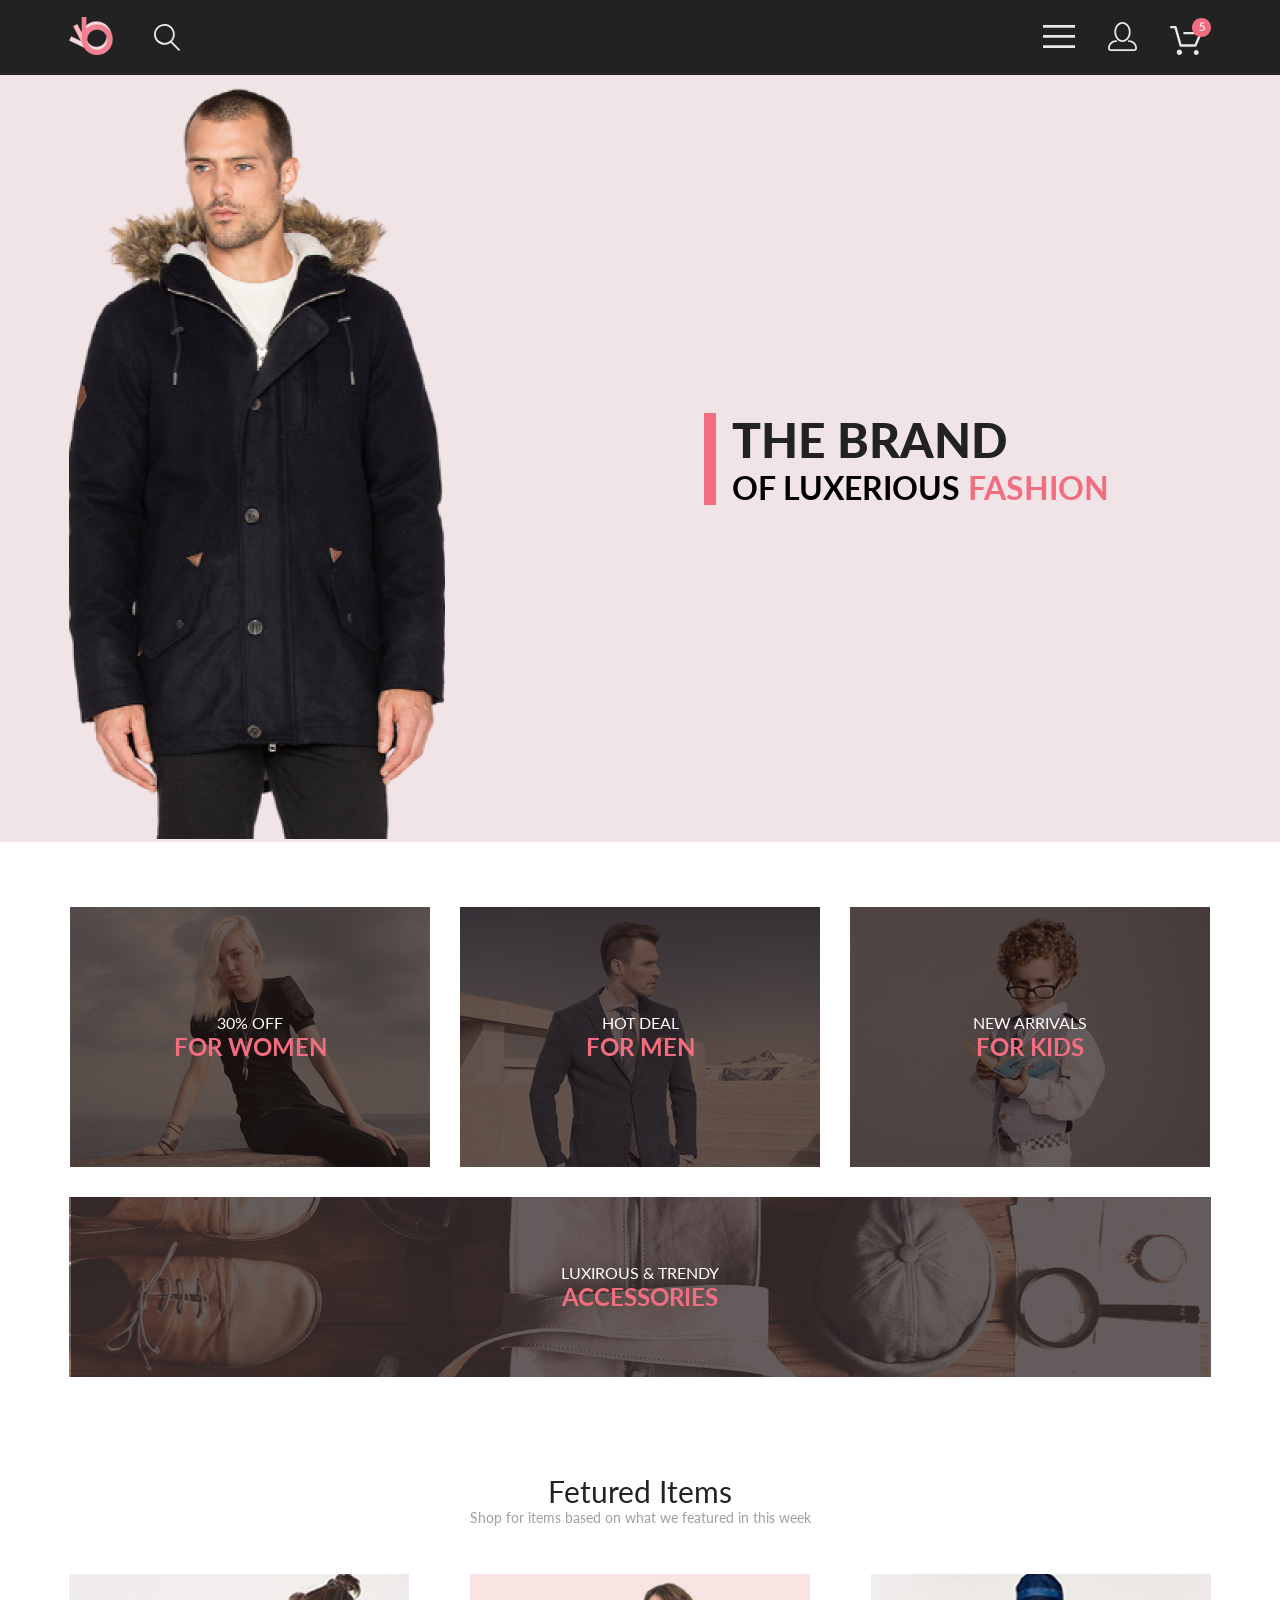
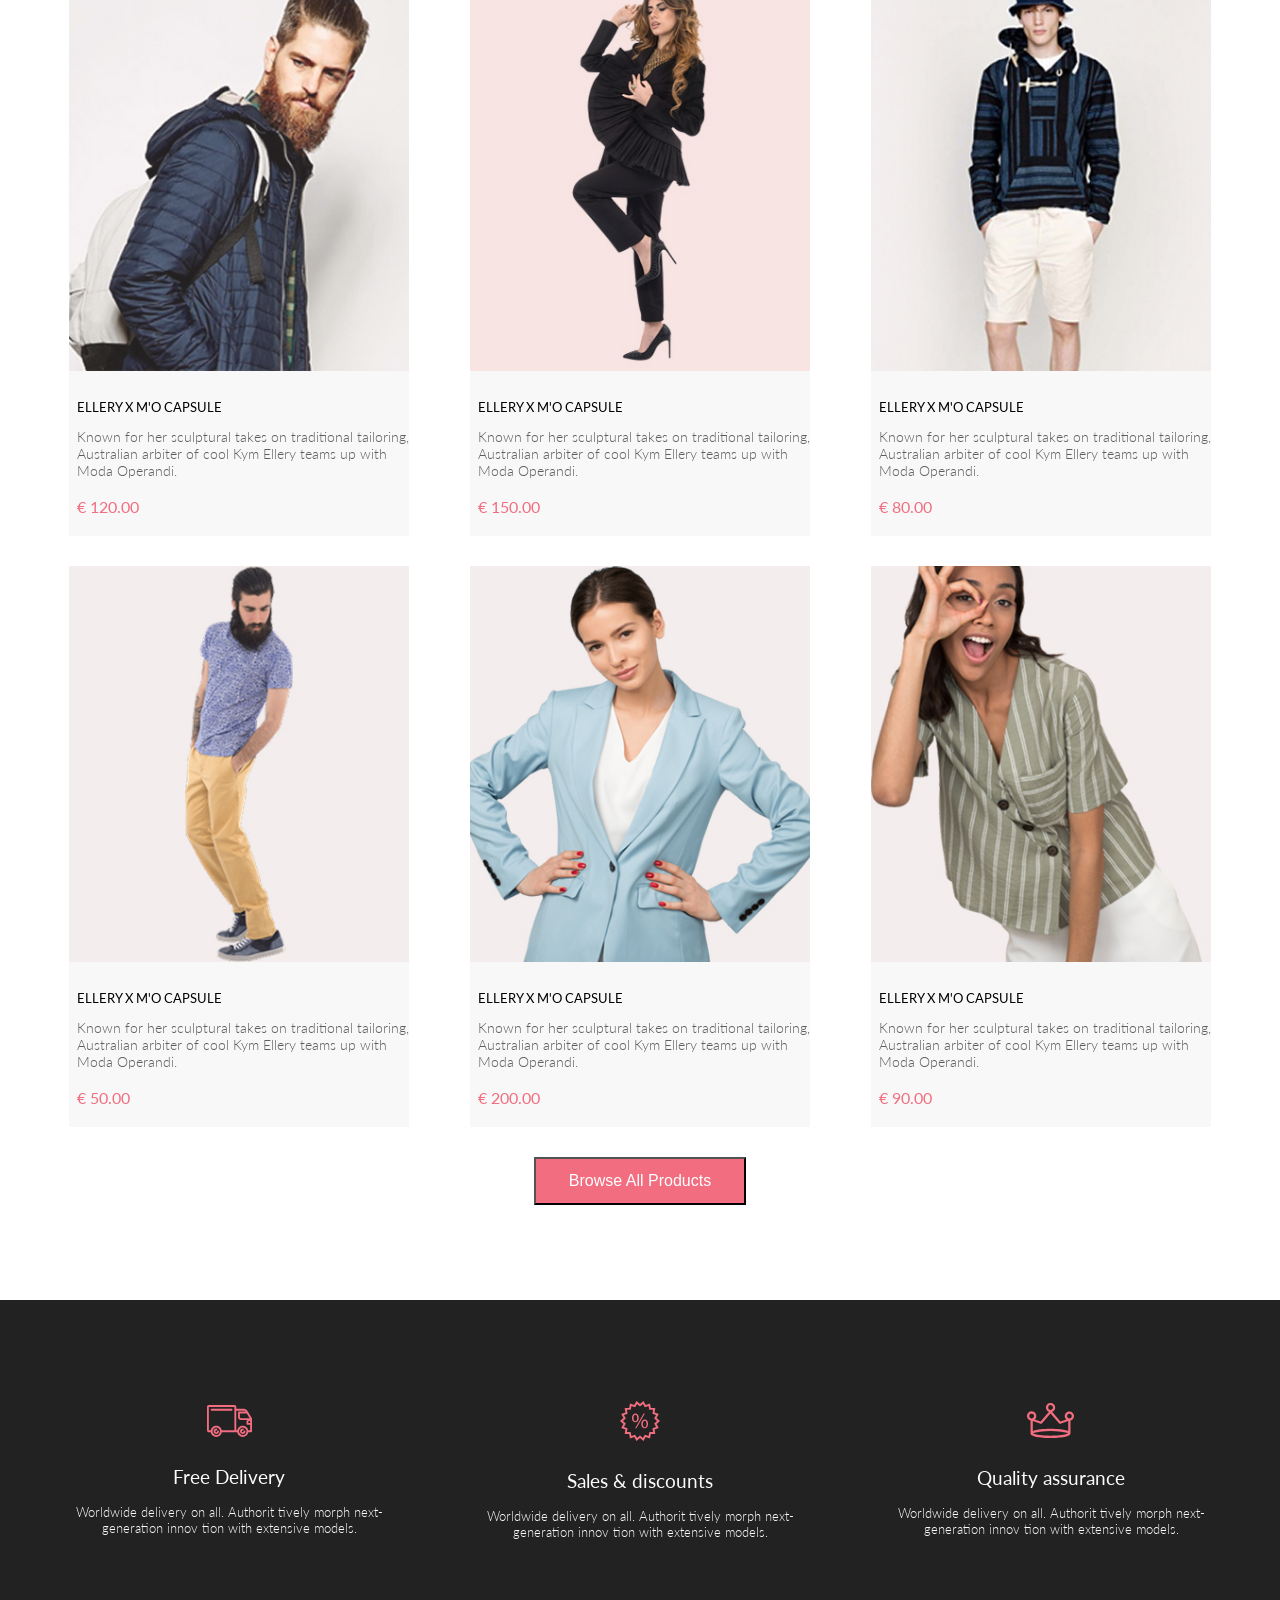
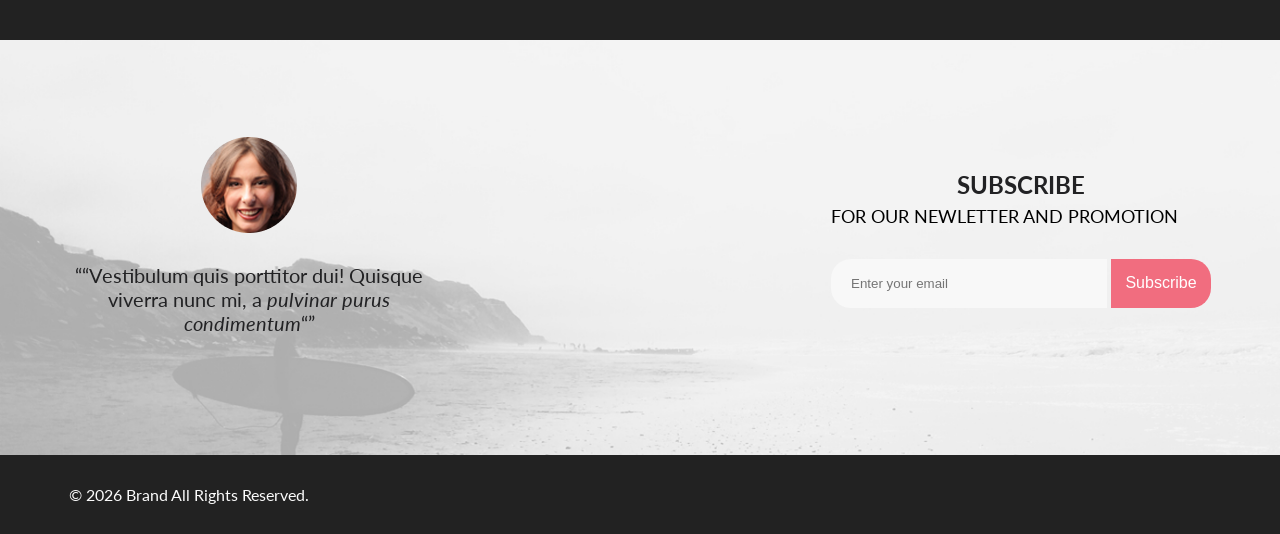
<file: index.html>
<!doctype html>
<html lang="ru">
  <head>
    <meta charset="UTF-8" />
    <meta name="viewport" content="width=device-width, initial-scale=1.0" />
    <link rel="stylesheet" href="/Styles/style.css" />
    <title>The brand shop</title>
  </head>
  <body>
    <!-- Хэдэр -->
    <header class="header center">
      <!-- Логотип и поиск -->
      <div class="header__logo">
        <a href="#"><img src="img/logo.svg" alt="logo" /></a>
        <img src="img/icon_search.svg" alt="search" />
      </div>
      <!-- Правое меню -->
      <div class="header__menu">
        <a href="#"><img src="img/icon_menu.svg" alt="heart" /></a>
        <a href="#"><img src="img/icon_login.svg" alt="login" /></a>
        <a href="#"><img src="img/icon_basket.svg" alt="basket" /></a>
      </div>
    </header>

    <!-- Главный экран -->
    <section class="main center">
      <div class="main__content">
        <div class="main__photo">
          <img src="img/main_photo.png" alt="main photo" />
        </div>
        <div class="main__info">
          <img src="img/main_red-line.svg" alt="red line" />
          <p>
            <span class="the_brand">THE BRAND</span><br /><span
              class="of_luxerious"
              >OF LUXERIOUS </span
            ><span class="fashion">FASHION</span>
          </p>
        </div>
      </div>
    </section>

    <!-- Разделы каталога -->
    <section class="catalog center">
      <div class="catalog__wear">
        <!-- FOR WOMEN -->
        <article class="catalog__women">
          <img src="img/for women.jpg" alt="women" />
          <p class="catalog__text">
            30% OFF
            <br />
            <span>FOR WOMEN</span>
          </p>
        </article>
        <!-- FOR MEN -->
        <article class="catalog__men">
          <img src="img/for men.jpg" alt="men" />
          <p class="catalog__text">
            HOT DEAL
            <br />
            <span>FOR MEN</span>
          </p>
        </article>
        <!-- FOR KIDS -->
        <article class="catalog__kids">
          <img src="img/for kids.jpg" alt="kids" />
          <p class="catalog__text">
            NEW ARRIVALS
            <br />
            <span>FOR KIDS</span>
          </p>
        </article>
      </div>
      <!-- ACCESSORIES -->
      <article class="catalog__accessories">
        <img src="img/accesories.jpg" alt="accessories" />
        <p class="catalog__text">
          LUXIROUS & TRENDY
          <br />
          <span>ACCESSORIES</span>
        </p>
      </article>
    </section>

    <!-- Товары -->
    <section class="products center">
      <!-- Заголовок -->
      <div class="products__title">
        <h2>Fetured Items</h2>
        <p>Shop for items based on what we featured in this week</p>
      </div>
      <!-- Карточки товаров -->
      <div class="products__items">
        <!-- Товар 1 -->
        <article class="products__item">
          <img src="img/product_1.jpg" alt="product 1" />
          <p class="products__name">ELLERY X M'O CAPSULE</p>
          <p class="products__description">
            Known for her sculptural takes on traditional tailoring, Australian
            arbiter of cool Kym Ellery teams up with Moda Operandi.
          </p>
          <p class="products__price">€ 120.00</p>
        </article>
        <!-- Товар 2 -->
        <article class="products__item">
          <img src="img/product_2.jpg" alt="product 2" />
          <p class="products__name">ELLERY X M'O CAPSULE</p>
          <p class="products__description">
            Known for her sculptural takes on traditional tailoring, Australian
            arbiter of cool Kym Ellery teams up with Moda Operandi.
          </p>
          <p class="products__price">€ 150.00</p>
        </article>
        <!-- Товар 3 -->
        <article class="products__item">
          <img src="img/product_3.jpg" alt="product 3" />
          <p class="products__name">ELLERY X M'O CAPSULE</p>
          <p class="products__description">
            Known for her sculptural takes on traditional tailoring, Australian
            arbiter of cool Kym Ellery teams up with Moda Operandi.
          </p>
          <p class="products__price">€ 80.00</p>
        </article>
        <!-- Товар 4 -->
        <article class="products__item">
          <img src="img/product_4.jpg" alt="product 4" />
          <p class="products__name">ELLERY X M'O CAPSULE</p>
          <p class="products__description">
            Known for her sculptural takes on traditional tailoring, Australian
            arbiter of cool Kym Ellery teams up with Moda Operandi.
          </p>
          <p class="products__price">€ 50.00</p>
        </article>
        <!-- Товар 5 -->
        <article class="products__item">
          <img src="img/product_5.jpg" alt="product 5" />
          <p class="products__name">ELLERY X M'O CAPSULE</p>
          <p class="products__description">
            Known for her sculptural takes on traditional tailoring, Australian
            arbiter of cool Kym Ellery teams up with Moda Operandi.
          </p>
          <p class="products__price">€ 200.00</p>
        </article>
        <!-- Товар 6 -->
        <article class="products__item">
          <img src="img/product_6.jpg" alt="product 6" />
          <p class="products__name">ELLERY X M'O CAPSULE</p>
          <p class="products__description">
            Known for her sculptural takes on traditional tailoring, Australian
            arbiter of cool Kym Ellery teams up with Moda Operandi.
          </p>
          <p class="products__price">€ 90.00</p>
        </article>
      </div>
      <button class="products__button">Browse All Products</button>
    </section>

    <!-- Преимущества -->
    <section class="advantages center">
      <div class="advantages__item">
        <img src="img/icon_delivery.svg" alt="delivery" />
        <p class="advantages__title">Free Delivery</p>
        <p class="advantages__description">
          Worldwide delivery on all. Authorit tively morph next-generation innov
          tion with extensive models.
        </p>
      </div>
      <div class="advantages__item">
        <img src="img/icon_sale.svg" alt="sale" />
        <p class="advantages__title">Sales & discounts</p>
        <p class="advantages__description">
          Worldwide delivery on all. Authorit tively morph next-generation innov
          tion with extensive models.
        </p>
      </div>
      <div class="advantages__item">
        <img src="img/icon_quality.svg" alt="quality" />
        <p class="advantages__title">Quality assurance</p>
        <p class="advantages__description">
          Worldwide delivery on all. Authorit tively morph next-generation innov
          tion with extensive models.
        </p>
      </div>
    </section>

    <!-- Подписка -->
    <section class="subscription center">
      <!-- Цитата -->
      <div class="subscription__quote">
        <img src="img/portrait.png" alt="quote" />
        <p class="subscription__quote-text">
          ““Vestibulum quis porttitor dui! Quisque viverra nunc mi, a
          <i>pulvinar purus condimentum</i>“”
        </p>
      </div>
      <!-- Форма -->
      <div class="subscription__content">
        <p class="subscription__title">SUBSCRIBE</p>
        <p class="subscription__description">FOR OUR NEWLETTER AND PROMOTION</p>
        <form action="#" class="subscription__form">
          <input type="email" placeholder="Enter your email" />
          <button type="submit">Subscribe</button>
        </form>
      </div>
    </section>
    <!-- Футер -->
    <footer class="footer center">
      <p>© 2026 Brand All Rights Reserved.</p>
    </footer>
  </body>
</html>
</file>
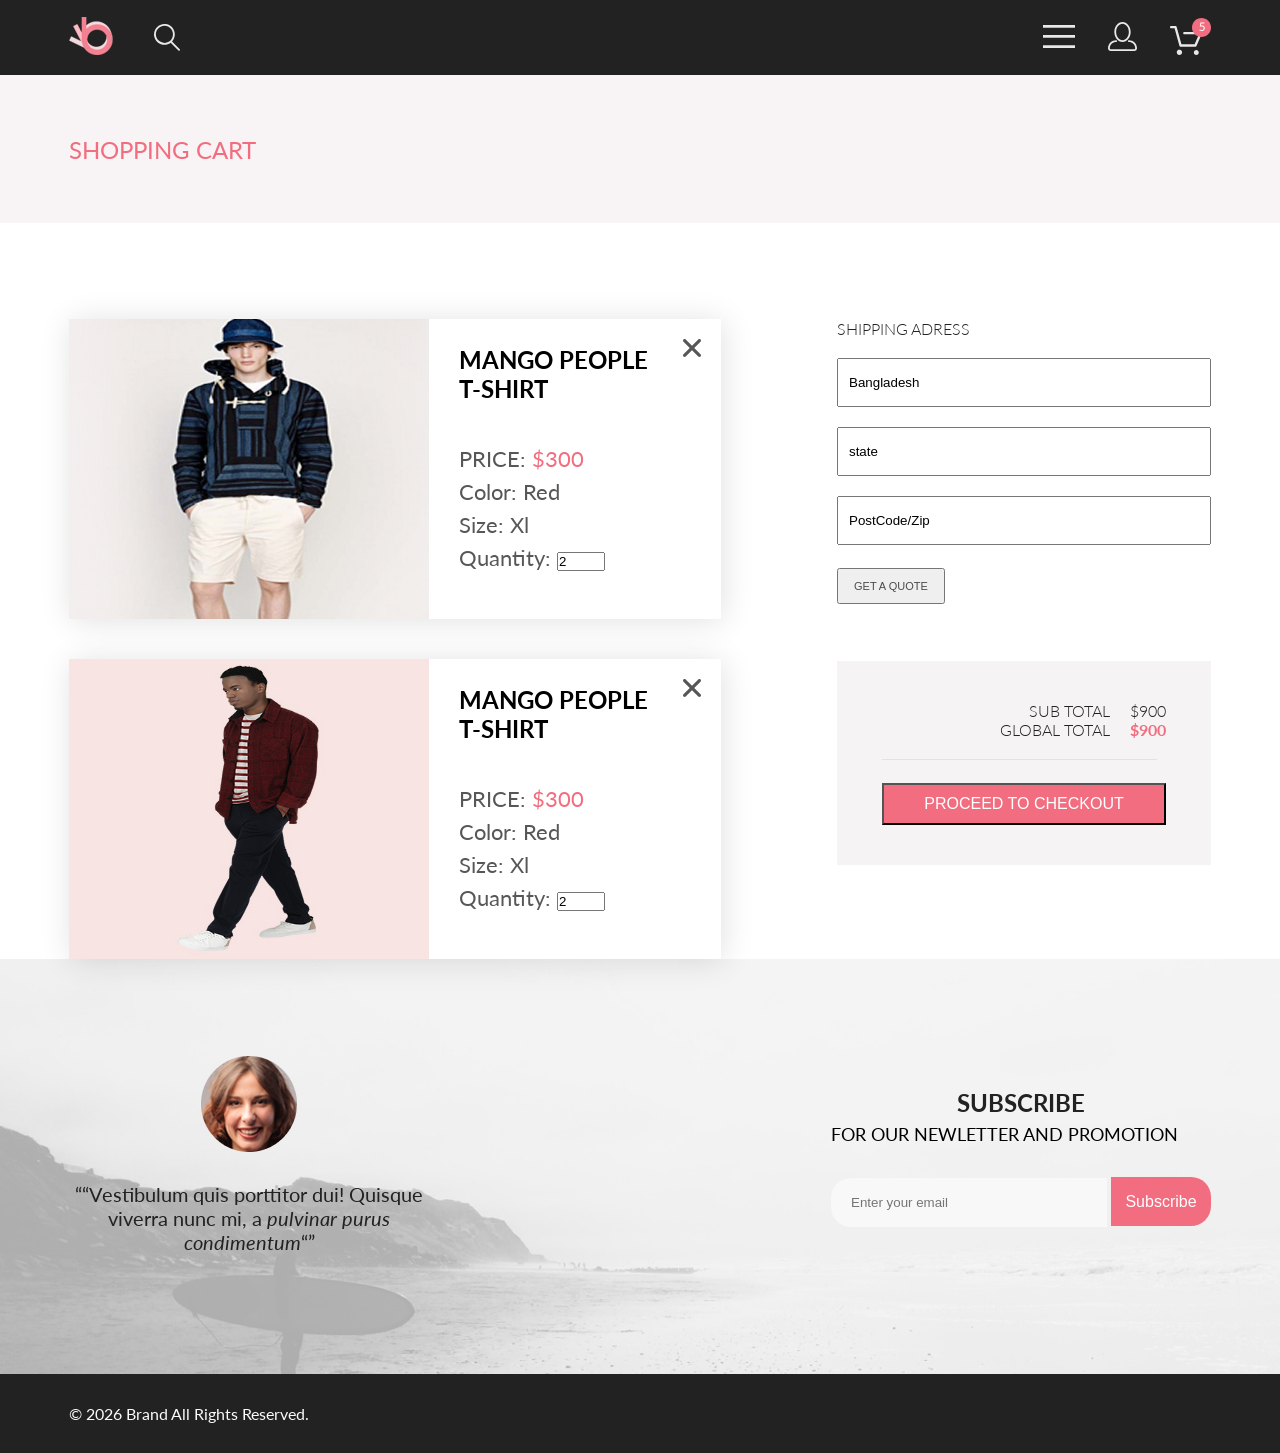
<file: basket.html>
<!doctype html>
<html lang="ru">
  <head>
    <meta charset="UTF-8" />
    <meta name="viewport" content="width=device-width, initial-scale=1.0" />
    <link rel="stylesheet" href="Styles/Basket.css" />
    <title>Basket</title>
  </head>
  <body>
    <!-- Хэдэр -->
    <header class="header center">
      <!-- Логотип и поиск -->
      <div class="header__logo">
        <a href="#"><img src="img/logo.svg" alt="logo" /></a>
        <img src="img/icon_search.svg" alt="search" />
      </div>
      <!-- Правое меню -->
      <div class="header__menu">
        <a href="#"><img src="img/icon_menu.svg" alt="heart" /></a>
        <a href="#"><img src="img/icon_login.svg" alt="login" /></a>
        <a href="#"><img src="img/icon_basket.svg" alt="basket" /></a>
      </div>
    </header>

    <!-- Хлебные крошки -->
    <section class="breadcrumbs center">
      <h2>SHOPPING CART</h2>
    </section>

    <!-- Корзина -->
    <section class="basket center">
      <!-- Товары в корзине -->
      <div class="basket__items">
        <!-- Товар 1 -->
        <article class="basket__item">
          <img src="img/product-catalog_3.jpg" alt="товар номер 2" />
          <div class="basket__item_info">
            <h2>MANGO PEOPLE <br />T-SHIRT</h2>
            <p class="price">PRICE: <span>$300</span></p>
            <p class="color">Color: <span>Red</span></p>
            <p class="size">Size: <span>Xl</span></p>
            <p class="quantity">Quantity: <input type="number" value="2" /></p>
          </div>
          <div class="cross">
            <svg
              width="18"
              height="18"
              viewBox="0 0 18 18"
              fill="none"
              xmlns="http://www.w3.org/2000/svg"
            >
              <path
                d="M11.2453 9L17.5302 2.71516C17.8285 2.41741 17.9962 2.01336 17.9966 1.59191C17.997 1.17045 17.8299 0.76611 17.5322 0.467832C17.2344 0.169555 16.8304 0.00177586 16.4089 0.00140366C15.9875 0.00103146 15.5831 0.168097 15.2848 0.465848L9 6.75069L2.71516 0.465848C2.41688 0.167571 2.01233 0 1.5905 0C1.16868 0 0.764125 0.167571 0.465848 0.465848C0.167571 0.764125 0 1.16868 0 1.5905C0 2.01233 0.167571 2.41688 0.465848 2.71516L6.75069 9L0.465848 15.2848C0.167571 15.5831 0 15.9877 0 16.4095C0 16.8313 0.167571 17.2359 0.465848 17.5342C0.764125 17.8324 1.16868 18 1.5905 18C2.01233 18 2.41688 17.8324 2.71516 17.5342L9 11.2493L15.2848 17.5342C15.5831 17.8324 15.9877 18 16.4095 18C16.8313 18 17.2359 17.8324 17.5342 17.5342C17.8324 17.2359 18 16.8313 18 16.4095C18 15.9877 17.8324 15.5831 17.5342 15.2848L11.2453 9Z"
                fill="#575757"
              />
            </svg>
          </div>
        </article>
        <!-- Товар 2 -->
        <article class="basket__item">
          <img src="img/product-catalog_2.jpg" alt="товар номер 2" />
          <div class="basket__item_info">
            <h2>MANGO PEOPLE <br />T-SHIRT</h2>
            <p class="price">PRICE: <span>$300</span></p>
            <p class="color">Color: <span>Red</span></p>
            <p class="size">Size: <span>Xl</span></p>
            <p class="quantity">Quantity: <input type="number" value="2" /></p>
          </div>
          <div class="cross">
            <svg
              width="18"
              height="18"
              viewBox="0 0 18 18"
              fill="none"
              xmlns="http://www.w3.org/2000/svg"
            >
              <path
                d="M11.2453 9L17.5302 2.71516C17.8285 2.41741 17.9962 2.01336 17.9966 1.59191C17.997 1.17045 17.8299 0.76611 17.5322 0.467832C17.2344 0.169555 16.8304 0.00177586 16.4089 0.00140366C15.9875 0.00103146 15.5831 0.168097 15.2848 0.465848L9 6.75069L2.71516 0.465848C2.41688 0.167571 2.01233 0 1.5905 0C1.16868 0 0.764125 0.167571 0.465848 0.465848C0.167571 0.764125 0 1.16868 0 1.5905C0 2.01233 0.167571 2.41688 0.465848 2.71516L6.75069 9L0.465848 15.2848C0.167571 15.5831 0 15.9877 0 16.4095C0 16.8313 0.167571 17.2359 0.465848 17.5342C0.764125 17.8324 1.16868 18 1.5905 18C2.01233 18 2.41688 17.8324 2.71516 17.5342L9 11.2493L15.2848 17.5342C15.5831 17.8324 15.9877 18 16.4095 18C16.8313 18 17.2359 17.8324 17.5342 17.5342C17.8324 17.2359 18 16.8313 18 16.4095C18 15.9877 17.8324 15.5831 17.5342 15.2848L11.2453 9Z"
                fill="#575757"
              />
            </svg>
          </div>
        </article>
      </div>
      <!-- Форма и оплата -->
      <div class="basket__adress">
        <form action="#">
          <p>SHIPPING ADRESS</p>
          <input type="text" name="Country" value="Bangladesh" /><br />
          <input type="text" name="State" value="state" /><br />
          <input type="text" name="Postcode" value="PostCode/Zip" /><br />
          <button>GET A QUOTE</button>
        </form>
        <div class="basket__shop">
          <div class="basket__shop_total">
            <p class="basket__shop_sub">SUB TOTAL<span>$900</span></p>
            <p class="basket__shop_global">GLOBAL TOTAL<span>$900</span></p>
          </div>
          <svg
            width="275"
            height="1"
            viewBox="0 0 275 1"
            fill="none"
            xmlns="http://www.w3.org/2000/svg"
          >
            <path d="M275 0H0V1H275V0Z" fill="#E2E2E2" />
          </svg>
          <button>PROCEED TO CHECKOUT</button>
        </div>
      </div>
    </section>
    <!-- Подписка -->
    <section class="subscription center">
      <!-- Цитата -->
      <div class="subscription__quote">
        <img src="img/portrait.png" alt="quote" />
        <p class="subscription__quote-text">
          ““Vestibulum quis porttitor dui! Quisque viverra nunc mi, a
          <i>pulvinar purus condimentum</i>“”
        </p>
      </div>
      <!-- Форма -->
      <div class="subscription__content">
        <p class="subscription__title">SUBSCRIBE</p>
        <p class="subscription__description">FOR OUR NEWLETTER AND PROMOTION</p>
        <form action="#" class="subscription__form">
          <input type="email" placeholder="Enter your email" />
          <button type="submit">Subscribe</button>
        </form>
      </div>
    </section>
    <!-- Футер -->
    <footer class="footer center">
      <p>© 2026 Brand All Rights Reserved.</p>
    </footer>
  </body>
</html>
</file>
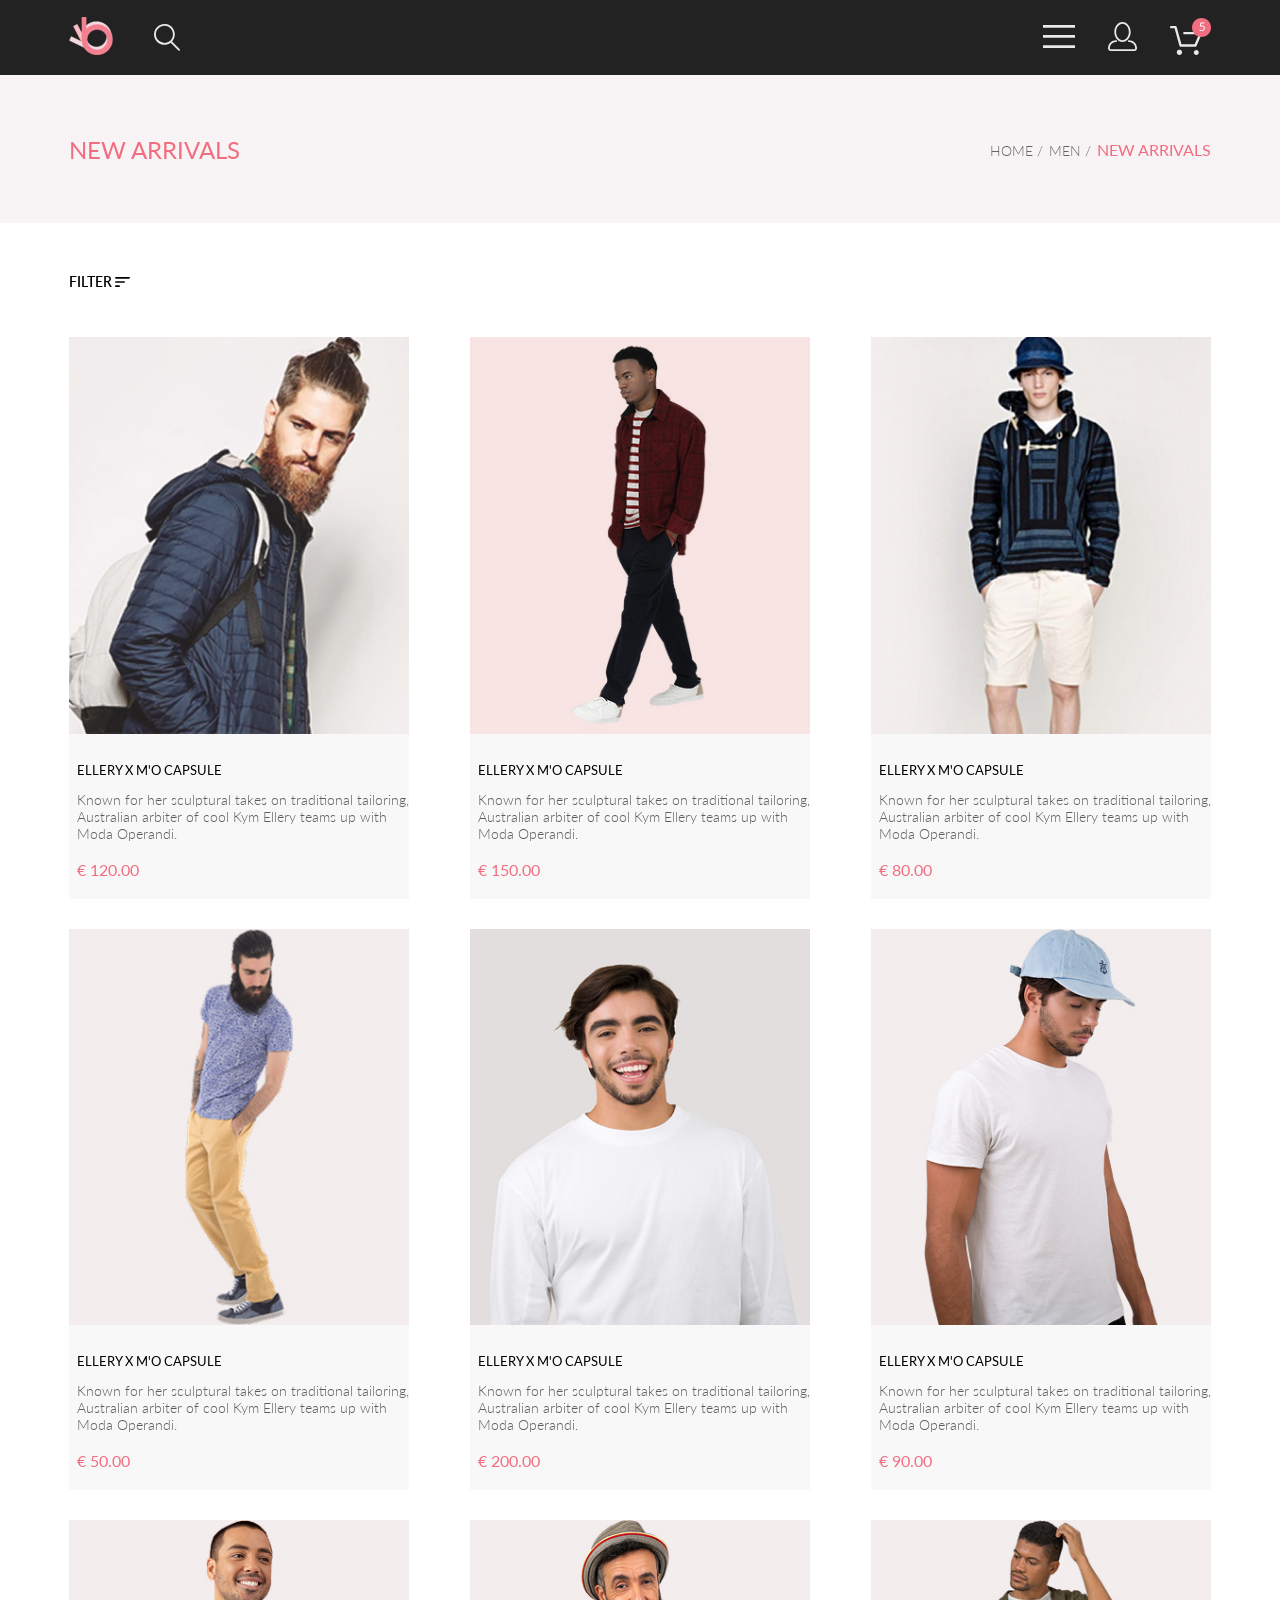
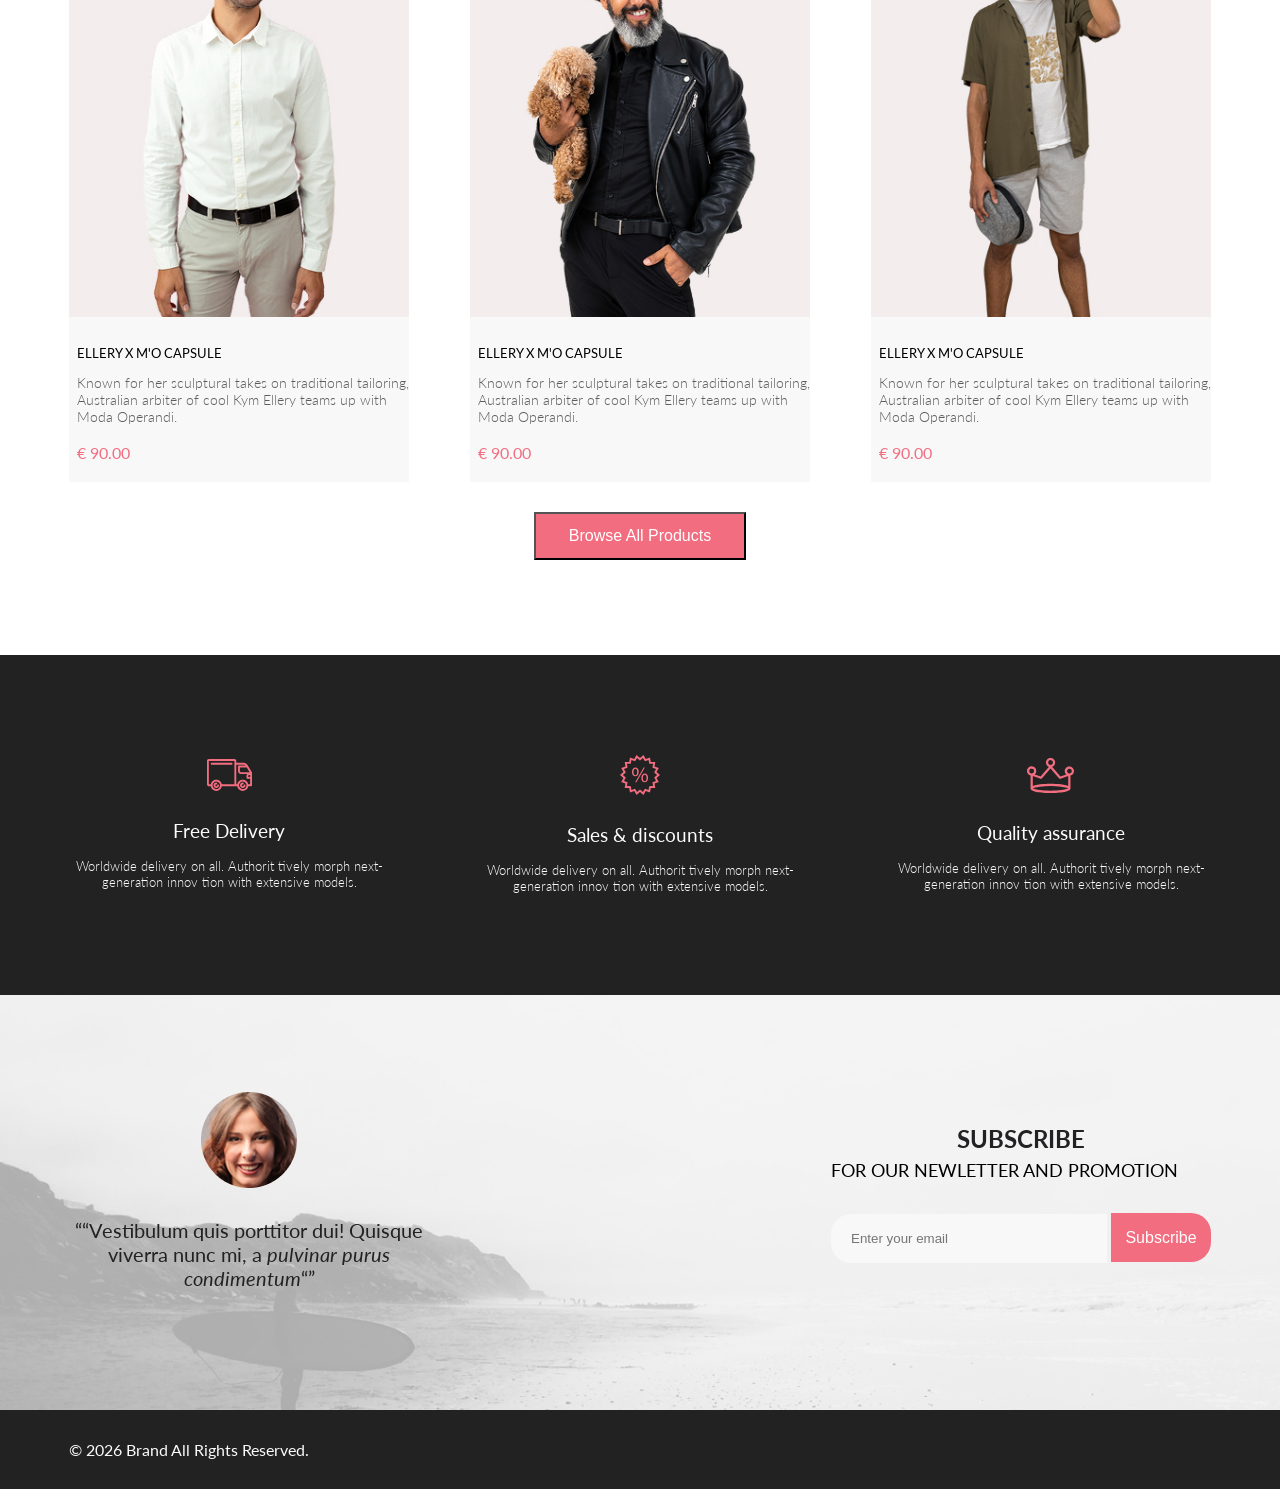
<file: Catalog.html>
<!doctype html>
<html lang="ru">
  <head>
    <meta charset="UTF-8" />
    <meta name="viewport" content="width=device-width, initial-scale=1.0" />
    <link rel="stylesheet" href="./Styles/Catalog.css" />
    <title>Catalog</title>
  </head>
  <body>
    <!-- Хэдэр -->
    <header class="header center">
      <!-- Логотип и поиск -->
      <div class="header__logo">
        <a href="#"><img src="img/logo.svg" alt="logo" /></a>
        <img src="img/icon_search.svg" alt="search" />
      </div>
      <!-- Правое меню -->
      <div class="header__menu">
        <a href="#"><img src="img/icon_menu.svg" alt="heart" /></a>
        <a href="#"><img src="img/icon_login.svg" alt="login" /></a>
        <a href="#"><img src="img/icon_basket.svg" alt="basket" /></a>
      </div>
    </header>
    <!-- Хлебные крошки -->
    <section class="breadcrumbs center">
      <h2>NEW ARRIVALS</h2>
      <nav aria-label="breadcrumbs__nav">
        <ol class="breadcrumbs__list">
          <li class="breadcrumbs__item" div><a href="#">HOME</a></li>
          <li class="breadcrumbs__item"><a href="#">MEN</a></li>
          <li class="breadcrumbs__item active">NEW ARRIVALS</li>
        </ol>
      </nav>
    </section>
    <!-- Фильтры -->
    <section class="filter_box center">
      <div class="filter_box__filter">
        <details class="filter_box__filter_details">
          <summary>
            FILTER
            <svg
              width="15"
              height="10"
              viewBox="0 0 15 10"
              fill="none"
              xmlns="http://www.w3.org/2000/svg"
            >
              <path
                d="M0.833333 10H4.16667C4.625 10 5 9.625 5 9.16667C5 8.70833 4.625 8.33333 4.16667 8.33333H0.833333C0.375 8.33333 0 8.70833 0 9.16667C0 9.625 0.375 10 0.833333 10ZM0 0.833333C0 1.29167 0.375 1.66667 0.833333 1.66667H14.1667C14.625 1.66667 15 1.29167 15 0.833333C15 0.375 14.625 0 14.1667 0H0.833333C0.375 0 0 0.375 0 0.833333ZM0.833333 5.83333H9.16667C9.625 5.83333 10 5.45833 10 5C10 4.54167 9.625 4.16667 9.16667 4.16667H0.833333C0.375 4.16667 0 4.54167 0 5C0 5.45833 0.375 5.83333 0.833333 5.83333Z"
                fill="black"
              />
            </svg>
          </summary>
          <!-- Вкладки -->
          <!-- SUMMARY -->
          <details>
            <summary class="filter_box__group">
              <svg
                class="filter_box__verticalLine"
                width="5"
                height="37"
                viewBox="0 0 5 37"
                fill="none"
                xmlns="http://www.w3.org/2000/svg"
              >
                <path d="M5 0H0V37H5V0Z" fill="#EF5B70" />
              </svg>
              CATEGORY
              <svg
                width="328"
                height="1"
                viewBox="0 0 328 1"
                fill="none"
                xmlns="http://www.w3.org/2000/svg"
              >
                <path d="M243 0H0V1H243V0Z" fill="#EF5B70" />
                <path
                  d="M0.5 0.5H327.5H0.5Z"
                  stroke="#EBEBEB"
                  stroke-linejoin="round"
                />
              </svg>
            </summary>
            <div class="filter_box__items">
              <p>Accessories</p>
              <p>Bags</p>
              <p>Denim</p>
              <p>Hoodies & Sweatshirts</p>
              <p>Jackets & Coats</p>
              <p>Polos</p>
              <p>Shirts</p>
              <p>Shoes</p>
              <p>Sweaters & Knits</p>
              <p>T-Shirts</p>
              <p>Tanks</p>
            </div>
          </details>
          <!-- BRAND -->
          <details>
            <summary class="filter_box__group">
              <svg
                class="filter_box__verticalLine"
                width="5"
                height="37"
                viewBox="0 0 5 37"
                fill="none"
                xmlns="http://www.w3.org/2000/svg"
              >
                <path d="M5 0H0V37H5V0Z" fill="#EF5B70" />
              </svg>
              BRAND
              <svg
                width="328"
                height="1"
                viewBox="0 0 328 1"
                fill="none"
                xmlns="http://www.w3.org/2000/svg"
              >
                <path d="M243 0H0V1H243V0Z" fill="#EF5B70" />
                <path
                  d="M0.5 0.5H327.5H0.5Z"
                  stroke="#EBEBEB"
                  stroke-linejoin="round"
                />
              </svg>
            </summary>
            <div class="filter_box__items">
              <p>SuperCool</p>
              <p>OneOfUs</p>
              <p>JONES</p>
              <p>VerySweater</p>
            </div>
          </details>
          <!-- DESIGNER -->
          <details>
            <summary class="filter_box__group">
              <svg
                class="filter_box__verticalLine"
                width="5"
                height="37"
                viewBox="0 0 5 37"
                fill="none"
                xmlns="http://www.w3.org/2000/svg"
              >
                <path d="M5 0H0V37H5V0Z" fill="#EF5B70" />
              </svg>
              DESIGNER
              <svg
                width="328"
                height="1"
                viewBox="0 0 328 1"
                fill="none"
                xmlns="http://www.w3.org/2000/svg"
              >
                <path d="M243 0H0V1H243V0Z" fill="#EF5B70" />
                <path
                  d="M0.5 0.5H327.5H0.5Z"
                  stroke="#EBEBEB"
                  stroke-linejoin="round"
                />
              </svg>
            </summary>
            <div class="filter_box__items">
              <p>Van Ghogh</p>
              <p>John Ones</p>
              <p>Vanya clash</p>
              <p>The WHO</p>
            </div>
          </details>
        </details>
      </div>
    </section>
    <!-- Товары -->
    <section class="products center">
      <!-- Карточки товаров -->
      <div class="products__items">
        <!-- Товар 1 -->
        <article class="products__item">
          <img src="img/product_1.jpg" alt="product 1" />
          <p class="products__name">ELLERY X M'O CAPSULE</p>
          <p class="products__description">
            Known for her sculptural takes on traditional tailoring, Australian
            arbiter of cool Kym Ellery teams up with Moda Operandi.
          </p>
          <p class="products__price">€ 120.00</p>
        </article>
        <!-- Товар 2 -->
        <article class="products__item">
          <img src="img/product-catalog_2.jpg" alt="product 2" />
          <p class="products__name">ELLERY X M'O CAPSULE</p>
          <p class="products__description">
            Known for her sculptural takes on traditional tailoring, Australian
            arbiter of cool Kym Ellery teams up with Moda Operandi.
          </p>
          <p class="products__price">€ 150.00</p>
        </article>
        <!-- Товар 3 -->
        <article class="products__item">
          <img src="img/product-catalog_3.jpg" alt="product 3" />
          <p class="products__name">ELLERY X M'O CAPSULE</p>
          <p class="products__description">
            Known for her sculptural takes on traditional tailoring, Australian
            arbiter of cool Kym Ellery teams up with Moda Operandi.
          </p>
          <p class="products__price">€ 80.00</p>
        </article>
        <!-- Товар 4 -->
        <article class="products__item">
          <img src="img/product-catalog_4.jpg" alt="product 4" />
          <p class="products__name">ELLERY X M'O CAPSULE</p>
          <p class="products__description">
            Known for her sculptural takes on traditional tailoring, Australian
            arbiter of cool Kym Ellery teams up with Moda Operandi.
          </p>
          <p class="products__price">€ 50.00</p>
        </article>
        <!-- Товар 5 -->
        <article class="products__item">
          <img src="img/product-catalog_5.jpg" alt="product 5" />
          <p class="products__name">ELLERY X M'O CAPSULE</p>
          <p class="products__description">
            Known for her sculptural takes on traditional tailoring, Australian
            arbiter of cool Kym Ellery teams up with Moda Operandi.
          </p>
          <p class="products__price">€ 200.00</p>
        </article>
        <!-- Товар 6 -->
        <article class="products__item">
          <img src="img/product-catalog_6.jpg" alt="product 6" />
          <p class="products__name">ELLERY X M'O CAPSULE</p>
          <p class="products__description">
            Known for her sculptural takes on traditional tailoring, Australian
            arbiter of cool Kym Ellery teams up with Moda Operandi.
          </p>
          <p class="products__price">€ 90.00</p>
        </article>
        <!-- Товар 7 -->
        <article class="products__item">
          <img src="img/product-catalog_7.jpg" alt="product 7" />
          <p class="products__name">ELLERY X M'O CAPSULE</p>
          <p class="products__description">
            Known for her sculptural takes on traditional tailoring, Australian
            arbiter of cool Kym Ellery teams up with Moda Operandi.
          </p>
          <p class="products__price">€ 90.00</p>
        </article>
        <!-- Товар 8 -->
        <article class="products__item">
          <img src="img/product-catalog_8.jpg" alt="product 8" />
          <p class="products__name">ELLERY X M'O CAPSULE</p>
          <p class="products__description">
            Known for her sculptural takes on traditional tailoring, Australian
            arbiter of cool Kym Ellery teams up with Moda Operandi.
          </p>
          <p class="products__price">€ 90.00</p>
        </article>
        <!-- Товар 9 -->
        <article class="products__item">
          <img src="img/product-catalog_9.jpg" alt="product 9" />
          <p class="products__name">ELLERY X M'O CAPSULE</p>
          <p class="products__description">
            Known for her sculptural takes on traditional tailoring, Australian
            arbiter of cool Kym Ellery teams up with Moda Operandi.
          </p>
          <p class="products__price">€ 90.00</p>
        </article>
      </div>
      <button class="products__button">Browse All Products</button>
    </section>
    <!-- Преимущества -->
    <section class="advantages center">
      <div class="advantages__item">
        <img src="img/icon_delivery.svg" alt="delivery" />
        <p class="advantages__title">Free Delivery</p>
        <p class="advantages__description">
          Worldwide delivery on all. Authorit tively morph next-generation innov
          tion with extensive models.
        </p>
      </div>
      <div class="advantages__item">
        <img src="img/icon_sale.svg" alt="sale" />
        <p class="advantages__title">Sales & discounts</p>
        <p class="advantages__description">
          Worldwide delivery on all. Authorit tively morph next-generation innov
          tion with extensive models.
        </p>
      </div>
      <div class="advantages__item">
        <img src="img/icon_quality.svg" alt="quality" />
        <p class="advantages__title">Quality assurance</p>
        <p class="advantages__description">
          Worldwide delivery on all. Authorit tively morph next-generation innov
          tion with extensive models.
        </p>
      </div>
    </section>
    <!-- Подписка -->
    <section class="subscription center">
      <!-- Цитата -->
      <div class="subscription__quote">
        <img src="img/portrait.png" alt="quote" />
        <p class="subscription__quote-text">
          ““Vestibulum quis porttitor dui! Quisque viverra nunc mi, a
          <i>pulvinar purus condimentum</i>“”
        </p>
      </div>
      <!-- Форма -->
      <div class="subscription__content">
        <p class="subscription__title">SUBSCRIBE</p>
        <p class="subscription__description">FOR OUR NEWLETTER AND PROMOTION</p>
        <form action="#" class="subscription__form">
          <input type="email" placeholder="Enter your email" />
          <button type="submit">Subscribe</button>
        </form>
      </div>
    </section>
    <!-- Футер -->
    <footer class="footer center">
      <p>© 2026 Brand All Rights Reserved.</p>
    </footer>
  </body>
</html>
</file>
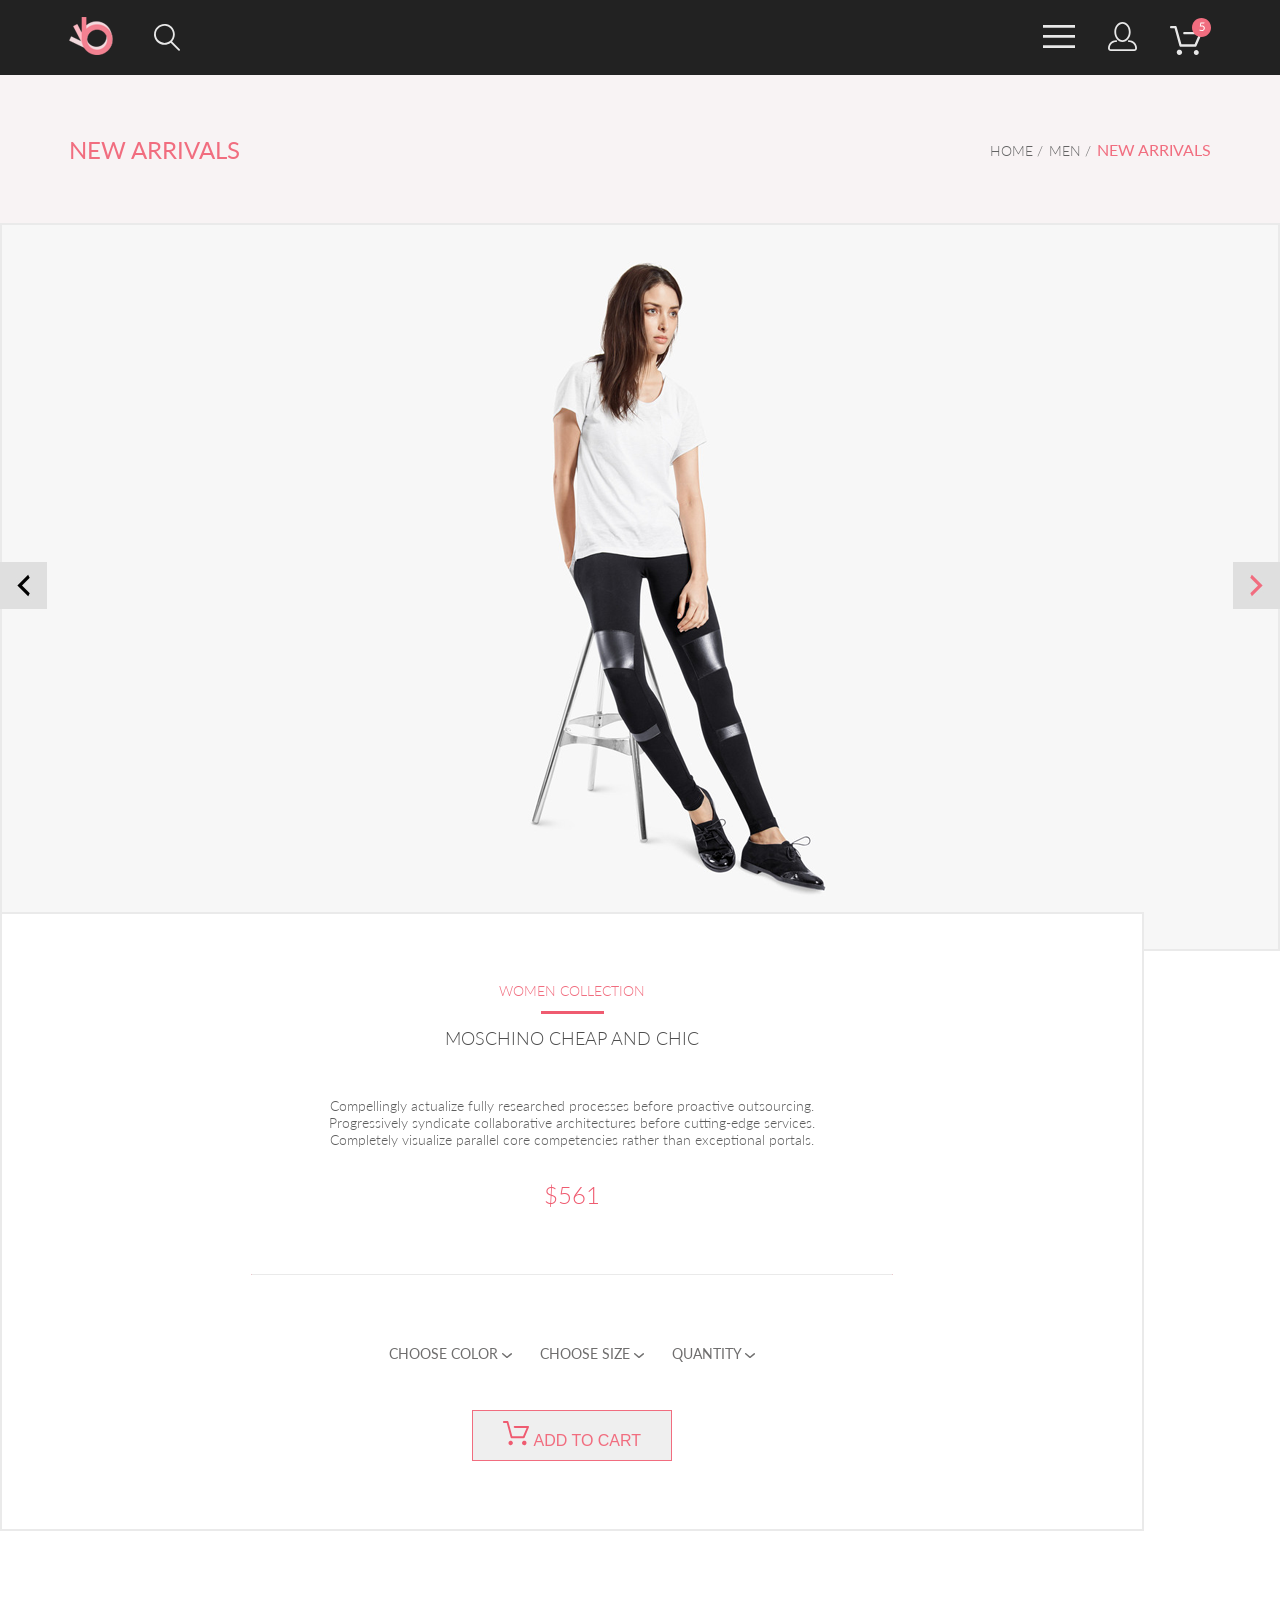
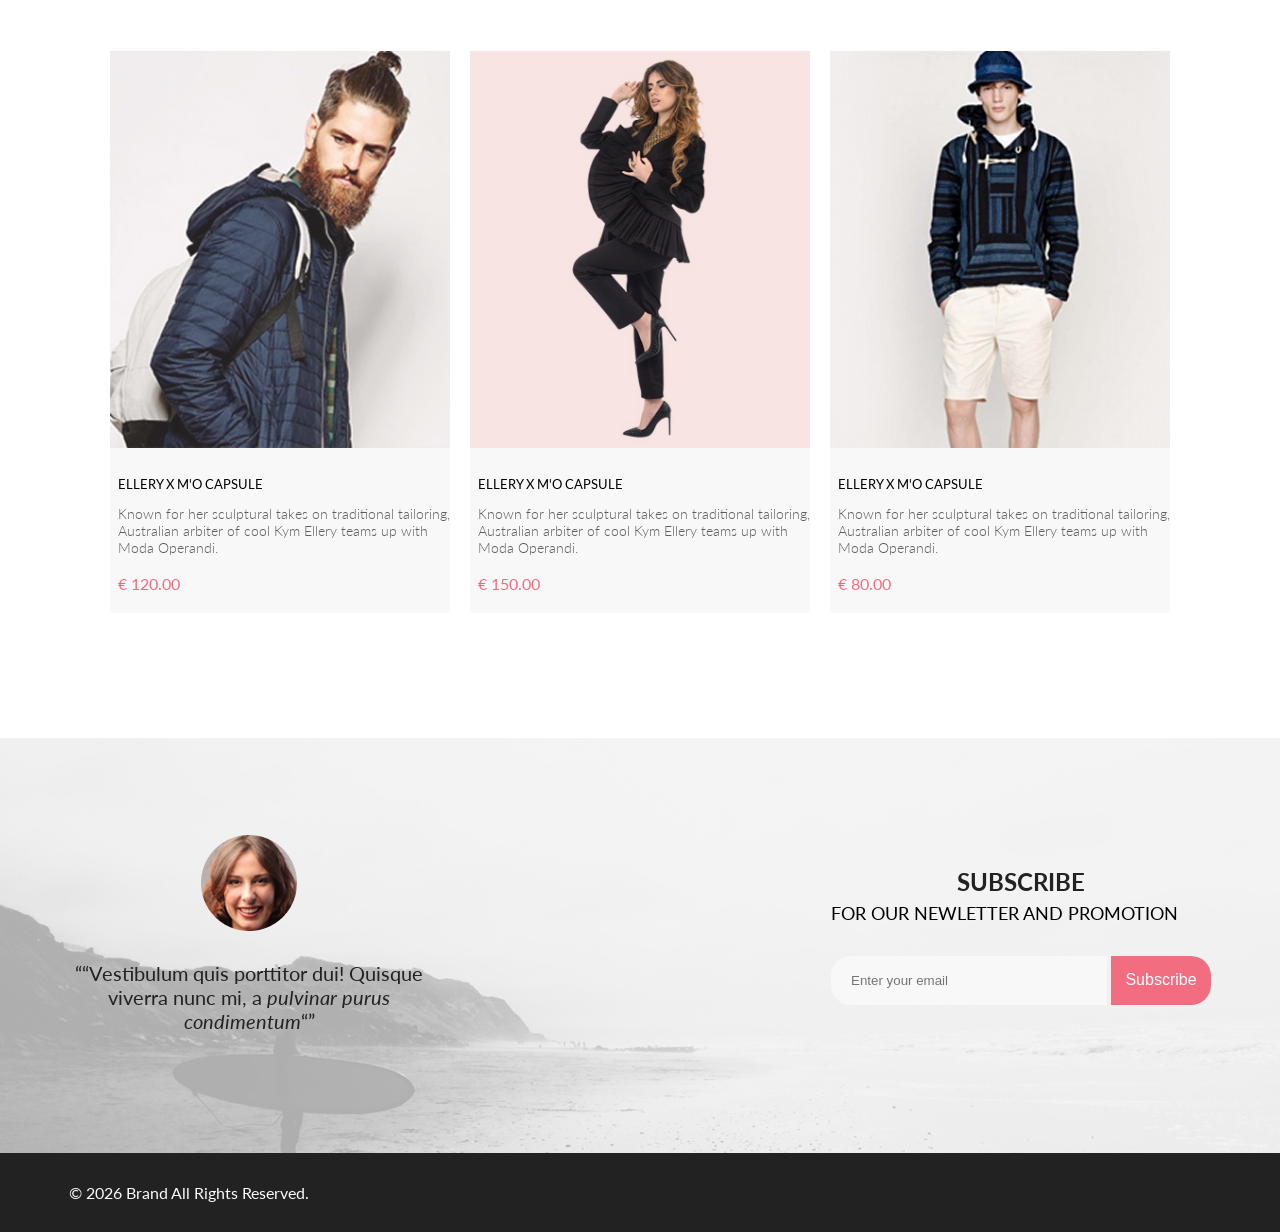
<file: product.html>
<!doctype html>
<html lang="ru">
  <head>
    <meta charset="UTF-8" />
    <meta name="viewport" content="width=device-width, initial-scale=1.0" />
    <title>Product page</title>
    <link rel="stylesheet" href="/Styles/Product_page.css" />
  </head>
  <body>
    <!-- Хэдэр -->
    <header class="header center">
      <!-- Логотип и поиск -->
      <div class="header__logo">
        <a href="#"><img src="img/logo.svg" alt="logo" /></a>
        <img src="img/icon_search.svg" alt="search" />
      </div>
      <!-- Правое меню -->
      <div class="header__menu">
        <a href="#"><img src="img/icon_menu.svg" alt="heart" /></a>
        <a href="#"><img src="img/icon_login.svg" alt="login" /></a>
        <a href="#"><img src="img/icon_basket.svg" alt="basket" /></a>
      </div>
    </header>
    <!-- Хлебные крошки -->
    <section class="breadcrumbs center">
      <h2>NEW ARRIVALS</h2>
      <nav aria-label="breadcrumbs__nav">
        <ol class="breadcrumbs__list">
          <li class="breadcrumbs__item" div><a href="#">HOME</a></li>
          <li class="breadcrumbs__item"><a href="#">MEN</a></li>
          <li class="breadcrumbs__item active">NEW ARRIVALS</li>
        </ol>
      </nav>
    </section>
    <!-- Товар -->
    <section class="product">
      <!-- Слайдер -->
      <div class="product__slider">
        <img src="/img/product_1.png" alt="product_1" />
        <div class="product__arrows">
          <a href="#"><img src="/img/arrow_left.jpg" alt="left" /></a>
          <a href="#"><img src="/img/arrow_right.jpg" alt="right" /></a>
        </div>
      </div>
      <!-- Описание -->
      <div class="product__info">
        <!-- Текстовая часть -->
        <div class="product__info_text">
          <h2>WOMEN COLLECTION</h2>
          <!-- Красная линия -->
          <svg
            width="63"
            height="4"
            viewBox="0 0 63 4"
            fill="none"
            xmlns="http://www.w3.org/2000/svg"
          >
            <path d="M63 0H0V3.02538H63V0Z" fill="#EF5B70" />
          </svg>
          <h1>MOSCHINO CHEAP AND CHIC</h1>
          <p class="product__info_discription">
            Compellingly actualize fully researched processes before proactive
            outsourcing. Progressively syndicate collaborative architectures
            before cutting-edge services. Completely visualize parallel core
            competencies rather than exceptional portals.
          </p>
          <p class="product__info_price">$561</p>
        </div>

        <!-- Тонкая линия -->
        <svg
          class="product__info_thinLine"
          width="642"
          height="1"
          viewBox="0 0 642 1"
          fill="none"
          xmlns="http://www.w3.org/2000/svg"
        >
          <path d="M642 0H0V1.00846H642V0Z" fill="#EF5B70" />
          <path
            d="M0.5 0.50293H641.5H0.5Z"
            stroke="#EAEAEA"
            stroke-linejoin="round"
          />
        </svg>
        <!-- Опции и кнопка -->
        <div class="info__nav">
          <div class="info__nav_options">
            <a href="#"
              >CHOOSE COLOR
              <svg
                width="11"
                height="6"
                viewBox="0 0 11 6"
                fill="none"
                xmlns="http://www.w3.org/2000/svg"
              >
                <path
                  d="M5.00214 5.04446C4.83521 5.04479 4.67343 4.98616 4.54488 4.87874L0.258102 1.2762C0.112196 1.1539 0.0204417 0.978164 0.00302325 0.787643C-0.0143952 0.597121 0.0439493 0.407425 0.165221 0.260285C0.286493 0.113145 0.460759 0.0206146 0.649682 0.00304884C0.838605 -0.014517 1.02671 0.0443208 1.17262 0.166619L5.00214 3.3945L8.83167 0.281901C8.90475 0.222051 8.98884 0.177357 9.0791 0.150387C9.16937 0.123417 9.26403 0.114703 9.35764 0.124747C9.45126 0.13479 9.54198 0.163392 9.6246 0.208909C9.70722 0.254426 9.7801 0.315961 9.83906 0.389977C9.90449 0.46406 9.95405 0.550973 9.98462 0.645268C10.0152 0.739564 10.0261 0.839211 10.0167 0.937966C10.0073 1.03672 9.97784 1.13246 9.93005 1.21917C9.88227 1.30589 9.81724 1.38172 9.73904 1.44192L5.45225 4.92197C5.32002 5.01241 5.16154 5.05554 5.00214 5.04446Z"
                  fill="#6F6E6E"
                />
              </svg>
            </a>
            <a href="#">
              CHOOSE SIZE
              <svg
                width="11"
                height="6"
                viewBox="0 0 11 6"
                fill="none"
                xmlns="http://www.w3.org/2000/svg"
              >
                <path
                  d="M5.00214 5.04446C4.83521 5.04479 4.67343 4.98616 4.54488 4.87874L0.258102 1.2762C0.112196 1.1539 0.0204417 0.978164 0.00302325 0.787643C-0.0143952 0.597121 0.0439493 0.407425 0.165221 0.260285C0.286493 0.113145 0.460759 0.0206146 0.649682 0.00304884C0.838605 -0.014517 1.02671 0.0443208 1.17262 0.166619L5.00214 3.3945L8.83167 0.281901C8.90475 0.222051 8.98884 0.177357 9.0791 0.150387C9.16937 0.123417 9.26403 0.114703 9.35764 0.124747C9.45126 0.13479 9.54198 0.163392 9.6246 0.208909C9.70722 0.254426 9.7801 0.315961 9.83906 0.389977C9.90449 0.46406 9.95405 0.550973 9.98462 0.645268C10.0152 0.739564 10.0261 0.839211 10.0167 0.937966C10.0073 1.03672 9.97784 1.13246 9.93005 1.21917C9.88227 1.30589 9.81724 1.38172 9.73904 1.44192L5.45225 4.92197C5.32002 5.01241 5.16154 5.05554 5.00214 5.04446Z"
                  fill="#6F6E6E"
                />
              </svg>
            </a>
            <a href="#">
              QUANTITY
              <svg
                width="11"
                height="6"
                viewBox="0 0 11 6"
                fill="none"
                xmlns="http://www.w3.org/2000/svg"
              >
                <path
                  d="M5.00214 5.04446C4.83521 5.04479 4.67343 4.98616 4.54488 4.87874L0.258102 1.2762C0.112196 1.1539 0.0204417 0.978164 0.00302325 0.787643C-0.0143952 0.597121 0.0439493 0.407425 0.165221 0.260285C0.286493 0.113145 0.460759 0.0206146 0.649682 0.00304884C0.838605 -0.014517 1.02671 0.0443208 1.17262 0.166619L5.00214 3.3945L8.83167 0.281901C8.90475 0.222051 8.98884 0.177357 9.0791 0.150387C9.16937 0.123417 9.26403 0.114703 9.35764 0.124747C9.45126 0.13479 9.54198 0.163392 9.6246 0.208909C9.70722 0.254426 9.7801 0.315961 9.83906 0.389977C9.90449 0.46406 9.95405 0.550973 9.98462 0.645268C10.0152 0.739564 10.0261 0.839211 10.0167 0.937966C10.0073 1.03672 9.97784 1.13246 9.93005 1.21917C9.88227 1.30589 9.81724 1.38172 9.73904 1.44192L5.45225 4.92197C5.32002 5.01241 5.16154 5.05554 5.00214 5.04446Z"
                  fill="#6F6E6E"
                />
              </svg>
            </a>
          </div>
          <button class="info__nav_add">
            <svg
              width="27"
              height="25"
              viewBox="0 0 27 25"
              fill="none"
              xmlns="http://www.w3.org/2000/svg"
            >
              <path
                d="M5.49847 21.9633C5.50635 21.5303 5.64091 21.1093 5.88519 20.7531C6.12947 20.3969 6.47261 20.1214 6.87158 19.9612C7.27055 19.8009 7.7076 19.7631 8.12781 19.8525C8.54802 19.9418 8.93269 20.1543 9.23358 20.4633C9.53447 20.7723 9.73817 21.164 9.81909 21.5893C9.90002 22.0146 9.85453 22.4546 9.68842 22.854C9.52231 23.2533 9.24296 23.5944 8.88538 23.8342C8.52779 24.0741 8.10791 24.202 7.67847 24.2021C7.38956 24.1994 7.10399 24.1395 6.83807 24.0255C6.57216 23.9116 6.3311 23.7459 6.12866 23.538C5.92623 23.3301 5.76639 23.084 5.65826 22.8138C5.55013 22.5436 5.49584 22.2547 5.49847 21.9633ZM21.3045 24.2021C20.8711 24.2086 20.4453 24.087 20.0797 23.8523C19.7141 23.6176 19.4247 23.28 19.2471 22.8813C19.0696 22.4826 19.0117 22.0402 19.0806 21.6086C19.1496 21.1771 19.3423 20.7754 19.6351 20.4531C19.9278 20.1308 20.3077 19.9019 20.728 19.7948C21.1482 19.6878 21.5903 19.7073 21.9997 19.8507C22.4091 19.9942 22.7679 20.2554 23.0317 20.6022C23.2956 20.9489 23.453 21.366 23.4845 21.8019C23.5269 22.3938 23.3369 22.9787 22.9555 23.4306C22.7706 23.6529 22.5436 23.8358 22.2877 23.9684C22.0319 24.1011 21.7524 24.1808 21.4655 24.203L21.3045 24.2021ZM8.59351 17.2638C8.38116 17.2634 8.17488 17.1923 8.00671 17.0616C7.83855 16.9308 7.71792 16.7477 7.66351 16.5407L3.73651 1.97359H0.978516C0.719001 1.97359 0.470064 1.8696 0.28656 1.68454C0.103056 1.49949 0 1.2485 0 0.986794C0 0.725084 0.103056 0.474103 0.28656 0.289046C0.470064 0.103989 0.719001 0 0.978516 0H4.45752C4.66982 0.000574453 4.876 0.0717836 5.04413 0.202505C5.21226 0.333225 5.33295 0.516203 5.38751 0.723107L9.31451 15.2903H20.0185L23.5765 6.90497H11.7185C11.459 6.90497 11.2101 6.80098 11.0266 6.61593C10.8431 6.43087 10.74 6.17989 10.74 5.91818C10.74 5.65647 10.8431 5.40549 11.0266 5.22043C11.2101 5.03537 11.459 4.93138 11.7185 4.93138H25.0535C25.2131 4.93184 25.3701 4.97283 25.5099 5.05055C25.6497 5.12827 25.7679 5.24027 25.8535 5.37616C25.9413 5.51401 25.9945 5.67135 26.0084 5.83459C26.0224 5.99783 25.9966 6.16201 25.9335 6.31297L21.5425 16.6718C21.469 16.8467 21.3462 16.996 21.1895 17.1012C21.0327 17.2064 20.8488 17.2629 20.6605 17.2638H8.59351Z"
                fill="#EF5B70"
              />
            </svg>
            ADD TO CART
          </button>
        </div>
      </div>
    </section>

    <!-- Каталог -->
    <section class="products center">
      <!-- Карточки товаров -->
      <div class="products__items">
        <!-- Товар 1 -->
        <article class="products__item">
          <img src="img/product_1.jpg" alt="product 1" />
          <p class="products__name">ELLERY X M'O CAPSULE</p>
          <p class="products__description">
            Known for her sculptural takes on traditional tailoring, Australian
            arbiter of cool Kym Ellery teams up with Moda Operandi.
          </p>
          <p class="products__price">€ 120.00</p>
        </article>
        <!-- Товар 2 -->
        <article class="products__item">
          <img src="img/product_2.jpg" alt="product 2" />
          <p class="products__name">ELLERY X M'O CAPSULE</p>
          <p class="products__description">
            Known for her sculptural takes on traditional tailoring, Australian
            arbiter of cool Kym Ellery teams up with Moda Operandi.
          </p>
          <p class="products__price">€ 150.00</p>
        </article>
        <!-- Товар 3 -->
        <article class="products__item">
          <img src="img/product_3.jpg" alt="product 3" />
          <p class="products__name">ELLERY X M'O CAPSULE</p>
          <p class="products__description">
            Known for her sculptural takes on traditional tailoring, Australian
            arbiter of cool Kym Ellery teams up with Moda Operandi.
          </p>
          <p class="products__price">€ 80.00</p>
        </article>
      </div>
    </section>

    <!-- Подписка -->
    <section class="subscription center">
      <!-- Цитата -->
      <div class="subscription__quote">
        <img src="img/portrait.png" alt="quote" />
        <p class="subscription__quote-text">
          ““Vestibulum quis porttitor dui! Quisque viverra nunc mi, a
          <i>pulvinar purus condimentum</i>“”
        </p>
      </div>
      <!-- Форма -->
      <div class="subscription__content">
        <p class="subscription__title">SUBSCRIBE</p>
        <p class="subscription__description">FOR OUR NEWLETTER AND PROMOTION</p>
        <form action="#" class="subscription__form">
          <input type="email" placeholder="Enter your email" />
          <button type="submit">Subscribe</button>
        </form>
      </div>
    </section>
    <!-- Футер -->
    <footer class="footer center">
      <p>© 2026 Brand All Rights Reserved.</p>
    </footer>
  </body>
</html>
</file>
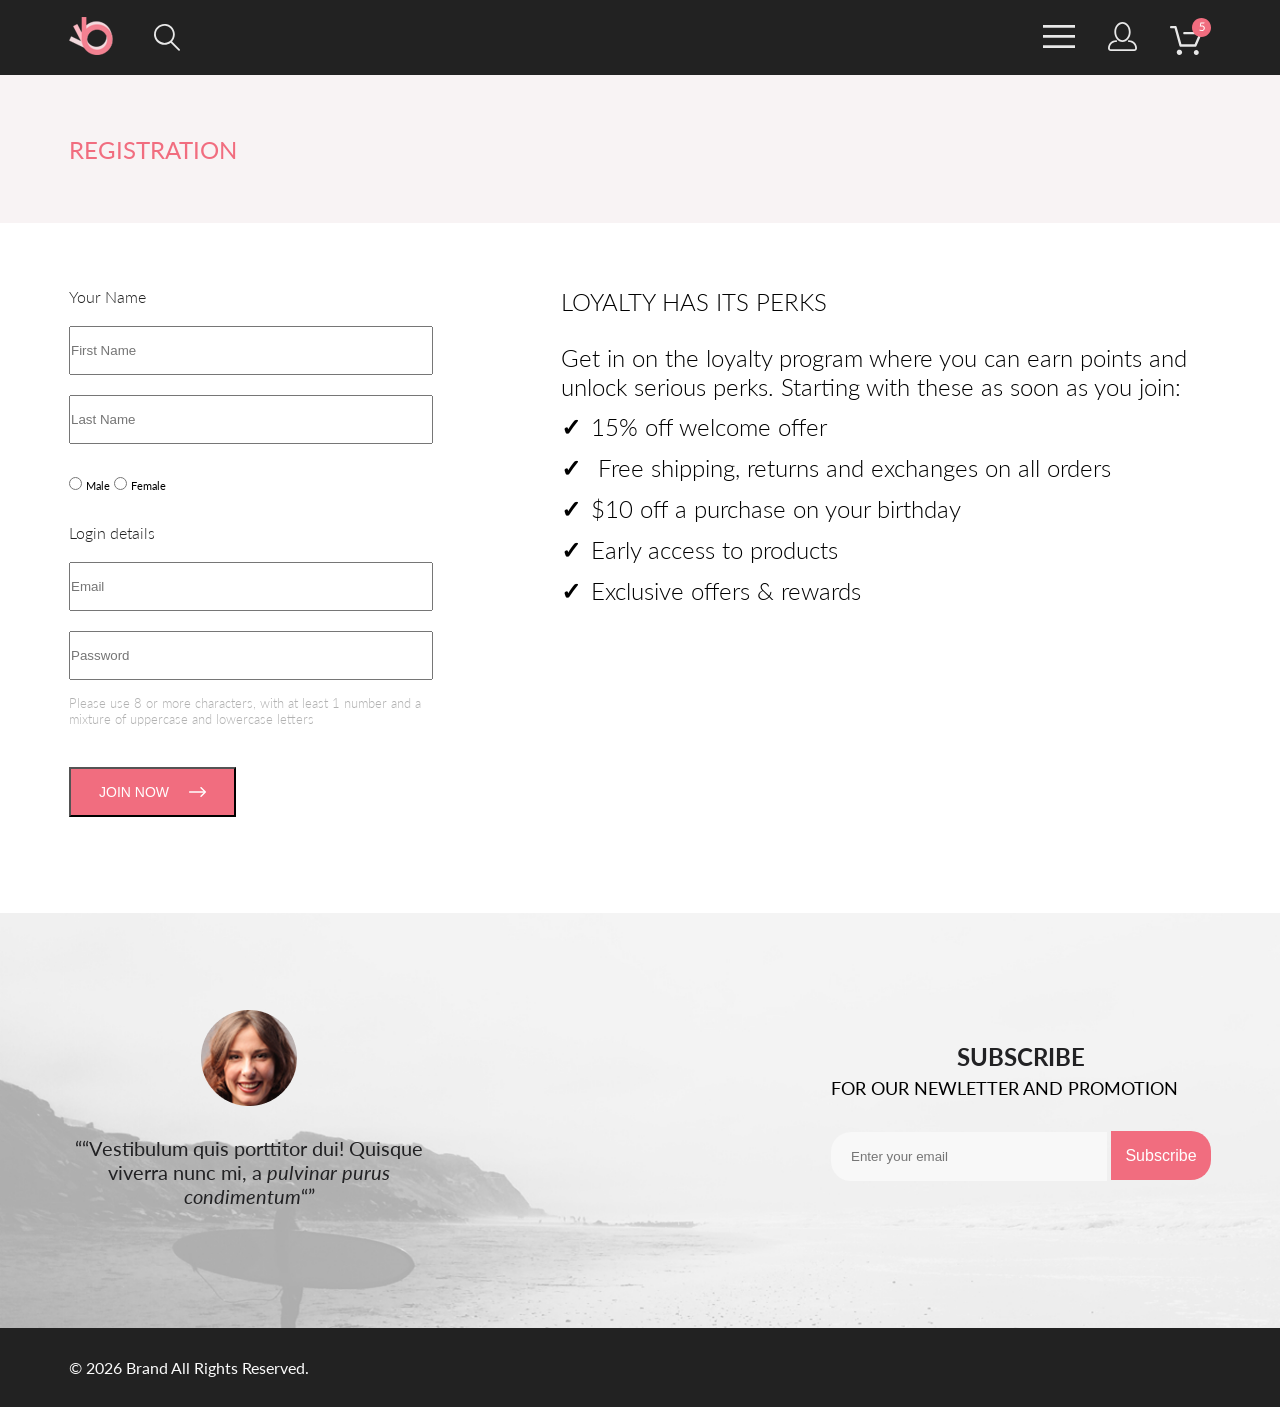
<file: registration.html>
<!doctype html>
<html lang="ru">
  <head>
    <meta charset="UTF-8" />
    <meta name="viewport" content="width=device-width, initial-scale=1.0" />
    <link rel="stylesheet" href="Styles/Registration.css" />
    <title>Registration</title>
  </head>
  <body>
    <!-- Хэдэр -->
    <header class="header center">
      <!-- Логотип и поиск -->
      <div class="header__logo">
        <a href="#"><img src="img/logo.svg" alt="logo" /></a>
        <img src="img/icon_search.svg" alt="search" />
      </div>
      <!-- Правое меню -->
      <div class="header__menu">
        <a href="#"><img src="img/icon_menu.svg" alt="heart" /></a>
        <a href="#"><img src="img/icon_login.svg" alt="login" /></a>
        <a href="#"><img src="img/icon_basket.svg" alt="basket" /></a>
      </div>
    </header>

    <!-- Хлебные крошки -->
    <section class="breadcrumbs center">
      <h2>REGISTRATION</h2>
    </section>

    <!-- Регистрация -->
    <main class="registration center">
      <!-- Форма -->
      <div class="form">
        <form action="#">
          <p class="form__p">Your Name</p>
          <input
            class="form__enter"
            type="text"
            name="First Name"
            placeholder="First Name"
          /><br />
          <input
            class="form__enter"
            type="text"
            name="Last Name"
            placeholder="Last Name"
          />
          <div class="form__radio">
            <input type="radio" name="FM" id="Male" />
            <label for="Male">Male</label>
            <input type="radio" name="FM" id="Female" />
            <label for="Female">Female</label>
          </div>
          <p class="form__p">Login details</p>
          <input
            class="form__enter"
            type="email"
            name="Email"
            placeholder="Email"
          /><br />
          <input
            class="form__enter"
            type="password"
            name="pass"
            placeholder="Password"
          />
          <p class="form__passrule">
            Please use 8 or more characters, with at least 1 number and a
            mixture of uppercase and lowercase letters
          </p>
          <button>JOIN NOW</button>
        </form>
      </div>

      <!-- Текст -->
      <div class="text">
        <h2 class="text__h2">LOYALTY HAS ITS PERKS</h2>
        <p class="text__p">
          Get in on the loyalty program where you can earn points and unlock
          serious perks. Starting with these as soon as you join:
        </p>
        <ul class="text__ul">
          <li class="text__li">15% off welcome offer</li>
          <li class="text__li">
            Free shipping, returns and exchanges on all orders
          </li>
          <li class="text__li">$10 off a purchase on your birthday</li>
          <li class="text__li">Early access to products</li>
          <li class="text__li">Exclusive offers & rewards</li>
        </ul>
      </div>
    </main>

    <!-- Подписка -->
    <section class="subscription center">
      <!-- Цитата -->
      <div class="subscription__quote">
        <img src="img/portrait.png" alt="quote" />
        <p class="subscription__quote-text">
          ““Vestibulum quis porttitor dui! Quisque viverra nunc mi, a
          <i>pulvinar purus condimentum</i>“”
        </p>
      </div>
      <!-- Форма -->
      <div class="subscription__content">
        <p class="subscription__title">SUBSCRIBE</p>
        <p class="subscription__description">FOR OUR NEWLETTER AND PROMOTION</p>
        <form action="#" class="subscription__form">
          <input type="email" placeholder="Enter your email" />
          <button type="submit">Subscribe</button>
        </form>
      </div>
    </section>
    <!-- Футер -->
    <footer class="footer center">
      <p>© 2026 Brand All Rights Reserved.</p>
    </footer>
  </body>
</html>
</file>
<file: Styles/style.css>
@charset "UTF-8";
@import url("https://fonts.googleapis.com/css2?family=Lato:ital,wght@0,100;0,300;0,400;0,700;0,900;1,100;1,300;1,400;1,700;1,900&family=Open+Sans:ital,wght@0,300..800;1,300..800&family=Roboto:ital,wght@0,100..900;1,100..900&display=swap");
* {
  margin: 0;
  padding: 0;
}

body {
  font-family: "Lato", sans-serif;
}

.center {
  padding-left: calc(50% - 571px);
  padding-right: calc(50% - 571px);
}

/* Хэдэр */
.header {
  display: flex;
  justify-content: space-between;
  background-color: #222222;
  min-height: 75px;
}
.header__logo {
  display: flex;
  gap: 41px;
  align-items: center;
  flex-wrap: nowrap;
}
.header__menu {
  display: flex;
  gap: 33px;
  align-content: center;
  flex-wrap: nowrap;
  align-items: center;
}

/* Главный экран */
.main {
  background-color: #f1e4e6;
}
.main__content {
  display: flex;
  align-items: center;
  justify-content: space-between;
  flex-wrap: nowrap;
  max-width: 1040px;
}
.main__info {
  display: flex;
  align-items: center;
  gap: 16px;
}
.main__photo img {
  max-width: 100%;
}
.main .the_brand {
  font-weight: 900;
  font-size: 48px;
  color: #222;
}
.main .of_luxerious {
  font-weight: 700;
  font-size: 32px;
}
.main .fashion {
  font-weight: 700;
  font-size: 32px;
  color: #f16d7f;
}

/* Разделы каталога */
.catalog {
  padding-top: 65px;
}
.catalog__wear {
  display: flex;
  justify-content: center;
  gap: 30px;
  flex-wrap: nowrap;
}
.catalog__wear img {
  max-width: 100%;
}
.catalog__accessories {
  display: flex;
  justify-content: center;
  padding-top: 30px;
  align-items: center;
}
.catalog__accessories img {
  max-width: 100%;
}
.catalog__wear article {
  position: relative;
  display: flex;
  align-items: center;
  justify-content: center;
}
.catalog__text {
  position: absolute;
  z-index: 1;
  text-align: center;
  font-weight: 400;
  font-size: 16px;
  color: #fff;
}
.catalog__text span {
  font-weight: 700;
  font-size: 24px;
  color: #f16d7f;
}

/* Товары */
.products {
  padding-top: 96px;
  padding-bottom: 95px;
  display: flex;
  flex-direction: column;
  align-items: center;
}
.products__title {
  text-align: center;
}
.products__title h2 {
  font-weight: 400;
  font-size: 30px;
  color: #222;
}
.products__title p {
  font-weight: 400;
  font-size: 14px;
  color: #9f9f9f;
}
.products__items {
  padding-top: 48px;
  display: flex;
  flex-wrap: wrap;
  justify-content: space-between;
}
.products__item {
  max-width: 340px;
  background-color: #f8f8f8;
  margin-bottom: 30px;
  padding-bottom: 20px;
}
.products__item img {
  max-width: 100%;
  padding-bottom: 25px;
}
.products__name {
  font-weight: 400;
  font-size: 13px;
  color: #000;
  padding-bottom: 13px;
  padding-left: 8px;
}
.products__description {
  font-weight: 300;
  font-size: 14px;
  color: #5d5d5d;
  padding-bottom: 18px;
  padding-left: 8px;
}
.products__price {
  font-weight: 400;
  font-size: 16px;
  color: #f16d7f;
  padding-left: 8px;
}
.products__button {
  display: flex;
  justify-content: center;
  font-weight: 400;
  font-size: 16px;
  color: #fff;
  background-color: #f16d7f;
  width: 212px;
  height: 48px;
  align-items: center;
}

/* Преимущества */
.advantages {
  display: flex;
  flex-wrap: nowrap;
  align-items: center;
  justify-content: space-between;
  background-color: #222222;
  min-height: 340px;
}
.advantages__item {
  max-width: 320px;
  display: flex;
  flex-wrap: wrap;
  flex-direction: column;
  align-items: center;
}
.advantages__item img {
  padding-bottom: 28px;
}
.advantages__title {
  font-weight: 400;
  font-size: 19px;
  color: #fbfbfb;
}
.advantages__description {
  padding-top: 16px;
  font-weight: 300;
  font-size: 13px;
  text-align: center;
  color: #fbfbfb;
}

/* Подписка */
.subscription {
  display: flex;
  flex-wrap: wrap;
  align-items: center;
  justify-content: space-between;
  padding-top: 97px;
  padding-bottom: 120px;
  background-image: url(/img/bg_image.jpg);
  background-repeat: no-repeat;
  background-size: cover;
}
.subscription__quote {
  max-width: 360px;
  display: flex;
  flex-direction: column;
  gap: 30px;
  align-items: center;
}
.subscription__quote p {
  text-align: center;
  font-weight: 400;
  font-size: 20px;
  color: #222224;
}
.subscription__title {
  font-weight: 700;
  font-size: 24px;
  line-height: 167%;
  text-align: center;
  color: #222224;
}
.subscription__description {
  font-weight: 400;
  font-size: 18px;
}
.subscription__form {
  padding-top: 32px;
}
.subscription input[type=email] {
  width: 256px;
  height: 49px;
  background-color: #f8f8f8;
  border: none;
  padding-left: 20px;
  border-radius: 20px 0px 0px 20px;
}
.subscription button[type=submit] {
  width: 100px;
  height: 49px;
  background-color: #f16d7f;
  border: none;
  color: #fff;
  font-weight: 400;
  font-size: 16px;
  border-radius: 0px 20px 20px 0px;
}

/* Футер */
.footer {
  display: flex;
  justify-content: space-between;
  align-items: center;
  background-color: #222222;
  min-height: 79px;
}
.footer p {
  font-weight: 400;
  font-size: 16px;
  color: #fbfbfb;
}

/* МЕДИА ЗАПРОСЫ */
@media (max-width: 1024px) {
  .center {
    padding-left: 40px;
    padding-right: 40px;
  }
  .products__item {
    max-width: 300px;
  }
}
@media (max-width: 768px) {
  .main img {
    max-height: 368px;
  }
  .main .the_brand {
    font-size: 44px;
  }
  .main .of_luxerious {
    font-size: 24px;
  }
  .main .fashion {
    font-size: 24px;
  }
  .products__item {
    max-width: 340px;
  }
  .advantages {
    flex-direction: column;
    padding-top: 48px;
    padding-bottom: 48px;
    gap: 48px;
  }
  .subscription {
    flex-direction: column;
    gap: 48px;
  }
}/*# sourceMappingURL=style.css.map */
</file>
<file: Styles/Basket.css>
@charset "UTF-8";
@import url("https://fonts.googleapis.com/css2?family=Lato:ital,wght@0,100;0,300;0,400;0,700;0,900;1,100;1,300;1,400;1,700;1,900&family=Open+Sans:ital,wght@0,300..800;1,300..800&family=Roboto:ital,wght@0,100..900;1,100..900&display=swap");
* {
  margin: 0;
  padding: 0;
}

body {
  font-family: "Lato", sans-serif;
}
body a {
  text-decoration: none;
}

.center {
  padding-left: calc(50% - 571px);
  padding-right: calc(50% - 571px);
}

.header {
  display: flex;
  justify-content: space-between;
  background-color: #222222;
  min-height: 75px;
}
.header__logo {
  display: flex;
  gap: 41px;
  align-items: center;
  flex-wrap: nowrap;
}
.header__menu {
  display: flex;
  gap: 33px;
  align-content: center;
  flex-wrap: nowrap;
  align-items: center;
}

.breadcrumbs {
  display: flex;
  justify-content: space-between;
  align-items: center;
  background-color: #f8f3f4;
  min-height: 148px;
}
.breadcrumbs h2 {
  font-weight: 400;
  font-size: 24px;
  color: #f16d7f;
}

.basket {
  padding-top: 96px;
  display: flex;
  flex-wrap: wrap;
  align-items: flex-start;
  justify-content: space-between;
}
.basket__items {
  display: flex;
  flex-direction: column;
  gap: 40px;
}
.basket__item {
  width: 652px;
  height: 300px;
  display: flex;
  flex-direction: row;
  gap: 30px;
  position: relative;
  box-shadow: 2px 2px 30px 0px rgba(0, 0, 0, 0.12);
}
.basket__item .cross {
  position: absolute;
  top: 20px;
  right: 20px;
}
.basket__item_info {
  padding-top: 26px;
}
.basket__item_info h2 {
  padding-bottom: 42px;
}
.basket__item_info p:not(:last-child) {
  padding-bottom: 6px;
}
.basket__item_info p {
  font-weight: 400;
  font-size: 22px;
  color: #575757;
}
.basket__item_info p span {
  color: #575757;
}
.basket__item_info .price span {
  font-weight: 400;
  font-size: 22px;
  color: #f16d7f;
}
.basket__item_info input {
  width: 44px;
}
.basket__adress p {
  font-weight: 300;
  font-size: 16px;
  color: #222;
}
.basket__adress input {
  width: 360px;
  height: 45px;
  margin-top: 20px;
  padding-left: 10px;
}
.basket__adress button {
  margin-top: 23px;
  font-weight: 300;
  font-size: 11px;
  color: #4a4a4a;
  padding: 10px 15px;
}
.basket__adress {
  display: flex;
  flex-direction: column;
}
.basket__shop {
  background-color: #f5f3f3;
  margin-top: 57px;
  display: flex;
  flex-direction: column;
  padding: 40px 45px;
}
.basket__shop span {
  margin-left: 20px;
}
.basket__shop_global span {
  font-weight: 700;
  color: #f16d7f;
}
.basket__shop button {
  font-weight: 300;
  font-size: 16px;
  color: #fff;
  background-color: #f16d7f;
}
.basket__shop_total {
  display: flex;
  flex-direction: column;
  align-items: flex-end;
  padding-bottom: 20px;
}

/* Подписка */
.subscription {
  display: flex;
  flex-wrap: wrap;
  align-items: center;
  justify-content: space-between;
  padding-top: 97px;
  padding-bottom: 120px;
  background-image: url(/img/bg_image.jpg);
  background-repeat: no-repeat;
  background-size: cover;
}
.subscription__quote {
  max-width: 360px;
  display: flex;
  flex-direction: column;
  gap: 30px;
  align-items: center;
}
.subscription__quote p {
  text-align: center;
  font-weight: 400;
  font-size: 20px;
  color: #222224;
}
.subscription__title {
  font-weight: 700;
  font-size: 24px;
  line-height: 167%;
  text-align: center;
  color: #222224;
}
.subscription__description {
  font-weight: 400;
  font-size: 18px;
}
.subscription__form {
  padding-top: 32px;
}
.subscription input[type=email] {
  width: 256px;
  height: 49px;
  background-color: #f8f8f8;
  border: none;
  padding-left: 20px;
  border-radius: 20px 0px 0px 20px;
}
.subscription button[type=submit] {
  width: 100px;
  height: 49px;
  background-color: #f16d7f;
  border: none;
  color: #fff;
  font-weight: 400;
  font-size: 16px;
  border-radius: 0px 20px 20px 0px;
}

/* Футер */
.footer {
  display: flex;
  justify-content: space-between;
  align-items: center;
  background-color: #222222;
  min-height: 79px;
}
.footer p {
  font-weight: 400;
  font-size: 16px;
  color: #fbfbfb;
}/*# sourceMappingURL=Basket.css.map */
</file>
<file: Styles/Catalog.css>
@charset "UTF-8";
@import url("https://fonts.googleapis.com/css2?family=Lato:ital,wght@0,100;0,300;0,400;0,700;0,900;1,100;1,300;1,400;1,700;1,900&family=Open+Sans:ital,wght@0,300..800;1,300..800&family=Roboto:ital,wght@0,100..900;1,100..900&display=swap");
* {
  margin: 0;
  padding: 0;
}

body {
  font-family: "Lato", sans-serif;
}
body a {
  text-decoration: none;
}

.center {
  padding-left: calc(50% - 571px);
  padding-right: calc(50% - 571px);
}

.header {
  display: flex;
  justify-content: space-between;
  background-color: #222222;
  min-height: 75px;
}
.header__logo {
  display: flex;
  gap: 41px;
  align-items: center;
  flex-wrap: nowrap;
}
.header__menu {
  display: flex;
  gap: 33px;
  align-content: center;
  flex-wrap: nowrap;
  align-items: center;
}

.breadcrumbs {
  display: flex;
  justify-content: space-between;
  align-items: center;
  background-color: #f8f3f4;
  min-height: 148px;
}
.breadcrumbs h2 {
  font-weight: 400;
  font-size: 24px;
  color: #f16d7f;
}
.breadcrumbs__list {
  display: flex;
  flex-direction: row;
  gap: 6px;
}
.breadcrumbs li {
  list-style: none;
}
.breadcrumbs a {
  font-weight: 300;
  font-size: 14px;
  color: #636363;
}
.breadcrumbs a::after {
  content: " /";
}
.breadcrumbs .active {
  color: #f16d7f;
}

.filter_box {
  padding-top: 50px;
  padding-bottom: 64px;
  position: relative;
}
.filter_box summary {
  display: block;
  font-weight: 600;
  font-size: 14px;
  color: #000;
}
.filter_box__filter summary::marker {
  display: none;
}
.filter_box details[open] > summary {
  color: #ef5b70;
}
.filter_box__filter_details {
  position: absolute;
}
.filter_box__filter_details[open] {
  width: 360px;
  background-color: #fff;
}
.filter_box__items {
  display: flex;
  gap: 10px;
  flex-direction: column;
  padding-left: 20px;
  padding-top: 10px;
  padding-bottom: 10px;
}
.filter_box__group {
  position: relative;
  padding-left: 10px;
  padding-top: 20px;
}
.filter_box__verticalLine {
  position: absolute;
  left: 0;
  bottom: 5px;
}

/* Товары */
.products {
  padding-bottom: 95px;
  display: flex;
  flex-direction: column;
  align-items: center;
}
.products__items {
  display: flex;
  flex-wrap: wrap;
  justify-content: space-between;
}
.products__item {
  max-width: 340px;
  background-color: #f8f8f8;
  margin-bottom: 30px;
  padding-bottom: 20px;
}
.products__item img {
  max-width: 100%;
  padding-bottom: 25px;
}
.products__name {
  font-weight: 400;
  font-size: 13px;
  color: #000;
  padding-bottom: 13px;
  padding-left: 8px;
}
.products__description {
  font-weight: 300;
  font-size: 14px;
  color: #5d5d5d;
  padding-bottom: 18px;
  padding-left: 8px;
}
.products__price {
  font-weight: 400;
  font-size: 16px;
  color: #f16d7f;
  padding-left: 8px;
}
.products__button {
  display: flex;
  justify-content: center;
  font-weight: 400;
  font-size: 16px;
  color: #fff;
  background-color: #f16d7f;
  width: 212px;
  height: 48px;
  align-items: center;
}

/* Преимущества */
.advantages {
  display: flex;
  flex-wrap: nowrap;
  align-items: center;
  justify-content: space-between;
  background-color: #222222;
  min-height: 340px;
}
.advantages__item {
  max-width: 320px;
  display: flex;
  flex-wrap: wrap;
  flex-direction: column;
  align-items: center;
}
.advantages__item img {
  padding-bottom: 28px;
}
.advantages__title {
  font-weight: 400;
  font-size: 19px;
  color: #fbfbfb;
}
.advantages__description {
  padding-top: 16px;
  font-weight: 300;
  font-size: 13px;
  text-align: center;
  color: #fbfbfb;
}

/* Подписка */
.subscription {
  display: flex;
  flex-wrap: wrap;
  align-items: center;
  justify-content: space-between;
  padding-top: 97px;
  padding-bottom: 120px;
  background-image: url(/img/bg_image.jpg);
  background-repeat: no-repeat;
  background-size: cover;
}
.subscription__quote {
  max-width: 360px;
  display: flex;
  flex-direction: column;
  gap: 30px;
  align-items: center;
}
.subscription__quote p {
  text-align: center;
  font-weight: 400;
  font-size: 20px;
  color: #222224;
}
.subscription__title {
  font-weight: 700;
  font-size: 24px;
  line-height: 167%;
  text-align: center;
  color: #222224;
}
.subscription__description {
  font-weight: 400;
  font-size: 18px;
}
.subscription__form {
  padding-top: 32px;
}
.subscription input[type=email] {
  width: 256px;
  height: 49px;
  background-color: #f8f8f8;
  border: none;
  padding-left: 20px;
  border-radius: 20px 0px 0px 20px;
}
.subscription button[type=submit] {
  width: 100px;
  height: 49px;
  background-color: #f16d7f;
  border: none;
  color: #fff;
  font-weight: 400;
  font-size: 16px;
  border-radius: 0px 20px 20px 0px;
}

/* Футер */
.footer {
  display: flex;
  justify-content: space-between;
  align-items: center;
  background-color: #222222;
  min-height: 79px;
}
.footer p {
  font-weight: 400;
  font-size: 16px;
  color: #fbfbfb;
}/*# sourceMappingURL=Catalog.css.map */
</file>
<file: Styles/Product_page.css>
@charset "UTF-8";
@import url("https://fonts.googleapis.com/css2?family=Lato:ital,wght@0,100;0,300;0,400;0,700;0,900;1,100;1,300;1,400;1,700;1,900&family=Open+Sans:ital,wght@0,300..800;1,300..800&family=Roboto:ital,wght@0,100..900;1,100..900&display=swap");
* {
  margin: 0;
  padding: 0;
}

body {
  font-family: "Lato", sans-serif;
}
body a {
  text-decoration: none;
}

.center {
  padding-left: calc(50% - 571px);
  padding-right: calc(50% - 571px);
}

.header {
  display: flex;
  justify-content: space-between;
  background-color: #222222;
  min-height: 75px;
}
.header__logo {
  display: flex;
  gap: 41px;
  align-items: center;
  flex-wrap: nowrap;
}
.header__menu {
  display: flex;
  gap: 33px;
  align-content: center;
  flex-wrap: nowrap;
  align-items: center;
}

.breadcrumbs {
  display: flex;
  justify-content: space-between;
  align-items: center;
  background-color: #f8f3f4;
  min-height: 148px;
}
.breadcrumbs h2 {
  font-weight: 400;
  font-size: 24px;
  color: #f16d7f;
}
.breadcrumbs__list {
  display: flex;
  flex-direction: row;
  gap: 6px;
}
.breadcrumbs li {
  list-style: none;
}
.breadcrumbs a {
  font-weight: 300;
  font-size: 14px;
  color: #636363;
}
.breadcrumbs a::after {
  content: " /";
}
.breadcrumbs .active {
  color: #f16d7f;
}

.product {
  position: relative;
}
.product__slider {
  display: flex;
  justify-content: center;
  align-items: center;
  background-color: #f7f7f7;
  border: #eaeaea solid 2px;
}
.product__arrows {
  display: flex;
  justify-content: space-between;
  align-items: center;
  position: absolute;
  z-index: 1;
  width: 100%;
}

.product__info {
  text-align: center;
  border: #eaeaea solid 2px;
  width: 1140px;
  position: absolute;
  justify-self: anchor-center;
  bottom: -580px;
  background-color: #ffffff;
  padding-top: 68px;
  padding-bottom: 68px;
}
.product__info_text {
  display: flex;
  flex-direction: column;
  align-items: center;
}
.product__info_text h2 {
  font-weight: 300;
  font-size: 14px;
  color: #f16d7f;
}
.product__info_text svg {
  padding-top: 12px;
  padding-bottom: 12px;
}
.product__info_text h1 {
  font-weight: 300;
  font-size: 18px;
  color: #4d4d4d;
}
.product__info_discription {
  max-width: 555px;
  font-weight: 300;
  font-size: 14px;
  text-align: center;
  color: #5e5e5e;
  margin-top: 48px;
  margin-bottom: 32px;
}
.product__info_price {
  font-weight: 300;
  font-size: 24px;
  color: #ef5b70;
}
.product__info_thinLine {
  padding-top: 65px;
  padding-bottom: 65px;
}

.info__nav_options a {
  font-weight: 400;
  font-size: 14px;
  color: #6f6e6e;
}
.info__nav_options a:not(:first-child) {
  margin-left: 23px;
}
.info__nav button {
  font-weight: 400;
  font-size: 16px;
  color: #f16d7f;
  border: #f16d7f solid 1px;
  padding: 10px 30px;
  margin-top: 48px;
}

/* Товары */
.products {
  padding-top: 700px;
  padding-bottom: 95px;
  display: flex;
  flex-direction: column;
  align-items: center;
}
.products__items {
  display: flex;
  flex-wrap: wrap;
  justify-content: space-between;
  gap: 20px;
}
.products__item {
  max-width: 340px;
  background-color: #f8f8f8;
  margin-bottom: 30px;
  padding-bottom: 20px;
}
.products__item img {
  max-width: 100%;
  padding-bottom: 25px;
}
.products__name {
  font-weight: 400;
  font-size: 13px;
  color: #000;
  padding-bottom: 13px;
  padding-left: 8px;
}
.products__description {
  font-weight: 300;
  font-size: 14px;
  color: #5d5d5d;
  padding-bottom: 18px;
  padding-left: 8px;
}
.products__price {
  font-weight: 400;
  font-size: 16px;
  color: #f16d7f;
  padding-left: 8px;
}

/* Подписка */
.subscription {
  display: flex;
  flex-wrap: wrap;
  align-items: center;
  justify-content: space-between;
  padding-top: 97px;
  padding-bottom: 120px;
  background-image: url(/img/bg_image.jpg);
  background-repeat: no-repeat;
  background-size: cover;
}
.subscription__quote {
  max-width: 360px;
  display: flex;
  flex-direction: column;
  gap: 30px;
  align-items: center;
}
.subscription__quote p {
  text-align: center;
  font-weight: 400;
  font-size: 20px;
  color: #222224;
}
.subscription__title {
  font-weight: 700;
  font-size: 24px;
  line-height: 167%;
  text-align: center;
  color: #222224;
}
.subscription__description {
  font-weight: 400;
  font-size: 18px;
}
.subscription__form {
  padding-top: 32px;
}
.subscription input[type=email] {
  width: 256px;
  height: 49px;
  background-color: #f8f8f8;
  border: none;
  padding-left: 20px;
  border-radius: 20px 0px 0px 20px;
}
.subscription button[type=submit] {
  width: 100px;
  height: 49px;
  background-color: #f16d7f;
  border: none;
  color: #fff;
  font-weight: 400;
  font-size: 16px;
  border-radius: 0px 20px 20px 0px;
}

/* Футер */
.footer {
  display: flex;
  justify-content: space-between;
  align-items: center;
  background-color: #222222;
  min-height: 79px;
}
.footer p {
  font-weight: 400;
  font-size: 16px;
  color: #fbfbfb;
}/*# sourceMappingURL=Product_page.css.map */
</file>
<file: Styles/Registration.css>
@charset "UTF-8";
@import url("https://fonts.googleapis.com/css2?family=Lato:ital,wght@0,100;0,300;0,400;0,700;0,900;1,100;1,300;1,400;1,700;1,900&family=Open+Sans:ital,wght@0,300..800;1,300..800&family=Roboto:ital,wght@0,100..900;1,100..900&display=swap");
* {
  margin: 0;
  padding: 0;
}

body {
  font-family: "Lato", sans-serif;
}
body a {
  text-decoration: none;
}

.center {
  padding-left: calc(50% - 571px);
  padding-right: calc(50% - 571px);
}

.header {
  display: flex;
  justify-content: space-between;
  background-color: #222222;
  min-height: 75px;
}
.header__logo {
  display: flex;
  gap: 41px;
  align-items: center;
  flex-wrap: nowrap;
}
.header__menu {
  display: flex;
  gap: 33px;
  align-content: center;
  flex-wrap: nowrap;
  align-items: center;
}

.breadcrumbs {
  display: flex;
  justify-content: space-between;
  align-items: center;
  background-color: #f8f3f4;
  min-height: 148px;
}
.breadcrumbs h2 {
  font-weight: 400;
  font-size: 24px;
  color: #f16d7f;
}

.registration {
  display: flex;
  flex-wrap: wrap;
  align-items: flex-start;
  justify-content: space-between;
  padding-top: 64px;
  padding-bottom: 96px;
}

.form {
  max-width: 360px;
}
.form__p {
  font-weight: 300;
  font-size: 16px;
  color: #222;
}
.form__enter {
  margin: 20px 0 0;
  width: 360px;
  height: 45px;
}
.form__radio {
  padding-top: 30px;
  padding-bottom: 30px;
}
.form__radio label {
  font-weight: 400;
  font-size: 11px;
  color: #000;
}
.form__passrule {
  font-weight: 300;
  font-size: 13px;
  color: #b1b1b1;
  padding-top: 15px;
}
.form button {
  width: 167px;
  height: 50px;
  background-color: #f16d7f;
  margin-top: 40px;
  font-weight: 400;
  font-size: 14px;
  line-height: 150%;
  text-align: center;
  color: #fff;
}
.form button::after {
  content: url(../img/registration_arrow.svg);
  padding-left: 20px;
}

.text {
  max-width: 650px;
}
.text__h2 {
  font-weight: 300;
  font-size: 24px;
  color: #000;
}
.text__p {
  font-weight: 300;
  font-size: 24px;
  color: #000;
  padding-top: 27px;
}
.text__ul {
  font-weight: 300;
  font-size: 24px;
  color: #000;
  list-style: none;
}
.text__li {
  padding-top: 11px;
}
.text__li::before {
  content: "✓"; /* символ галочки */
  font-weight: bold;
  padding-right: 10px;
}

/* Подписка */
.subscription {
  display: flex;
  flex-wrap: wrap;
  align-items: center;
  justify-content: space-between;
  padding-top: 97px;
  padding-bottom: 120px;
  background-image: url(../img/bg_image.jpg);
  background-repeat: no-repeat;
  background-size: cover;
}
.subscription__quote {
  max-width: 360px;
  display: flex;
  flex-direction: column;
  gap: 30px;
  align-items: center;
}
.subscription__quote p {
  text-align: center;
  font-weight: 400;
  font-size: 20px;
  color: #222224;
}
.subscription__title {
  font-weight: 700;
  font-size: 24px;
  line-height: 167%;
  text-align: center;
  color: #222224;
}
.subscription__description {
  font-weight: 400;
  font-size: 18px;
}
.subscription__form {
  padding-top: 32px;
}
.subscription input[type=email] {
  width: 256px;
  height: 49px;
  background-color: #f8f8f8;
  border: none;
  padding-left: 20px;
  border-radius: 20px 0px 0px 20px;
}
.subscription button[type=submit] {
  width: 100px;
  height: 49px;
  background-color: #f16d7f;
  border: none;
  color: #fff;
  font-weight: 400;
  font-size: 16px;
  border-radius: 0px 20px 20px 0px;
}

/* Футер */
.footer {
  display: flex;
  justify-content: space-between;
  align-items: center;
  background-color: #222222;
  min-height: 79px;
}
.footer p {
  font-weight: 400;
  font-size: 16px;
  color: #fbfbfb;
}/*# sourceMappingURL=Registration.css.map */
</file>
